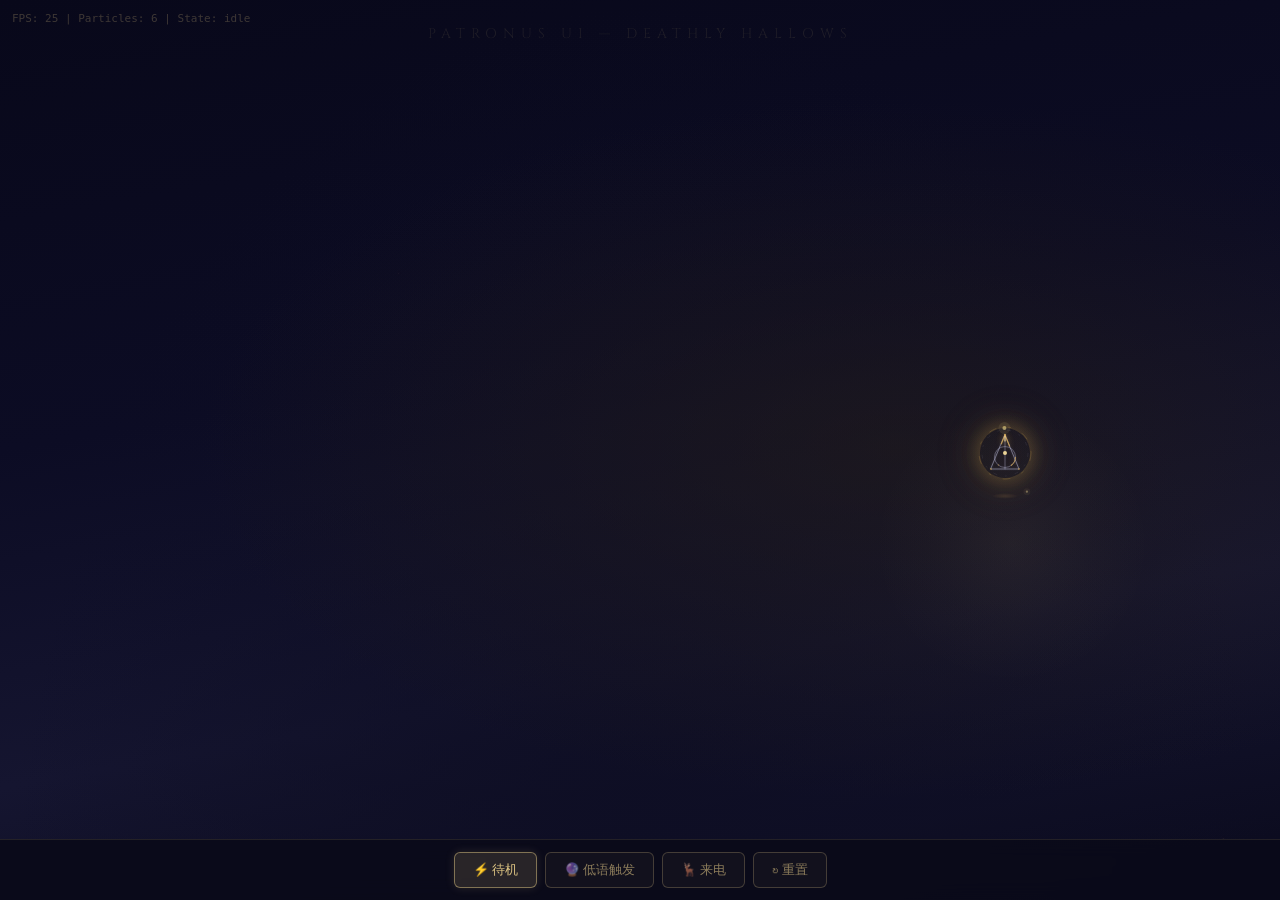
<file: frontend/prototypes/deathly_hallows.html>
<!DOCTYPE html>
<html lang="zh-CN">

<head>
    <meta charset="UTF-8">
    <meta name="viewport" content="width=device-width, initial-scale=1.0">
    <title>⚡ Patronus UI — Deathly Hallows Prototype</title>
    <link
        href="https://fonts.googleapis.com/css2?family=Cinzel:wght@400;700&family=Lora:ital,wght@0,400;1,400&display=swap"
        rel="stylesheet">

    <link rel="stylesheet" href="base.css">

    <style>
        /* ========================================
           配色覆盖 → 金银双色调
           ======================================== */
        :root {
            --proto-primary-rgb: 220, 195, 130;
            --proto-accent-rgb: 123, 47, 190;
            --proto-text-color: #D4B86A;

            --proto-bg-spot-rgb: 45, 35, 18;
            --proto-bg-base: #08081a;
            --proto-bg-mid: #0c0c24;
            --proto-bg-dark: #151530;
            --proto-bg-end: #0a0a1c;

            /* 圣器专属 */
            --dh-gold: #D4A853;
            --dh-gold-bright: #FFE4A0;
            --dh-gold-rgb: 212, 168, 83;
            --dh-silver: #C8C8E8;
            --dh-silver-rgb: 200, 200, 232;
        }

        /* ========================================
           圣器法阵容器
           ======================================== */
        .dh-container {
            width: 72px;
            height: 72px;
            perspective: 800px;
            filter: drop-shadow(0 0 18px rgba(var(--dh-gold-rgb), 0.2));
            transition: filter 0.3s ease;
        }

        .dh-container:hover {
            filter: drop-shadow(0 0 30px rgba(var(--dh-gold-rgb), 0.4));
        }

        /* 内层 — 3D漂浮 + 呼吸 */
        .dh-inner {
            position: relative;
            width: 100%;
            height: 100%;
            display: flex;
            align-items: center;
            justify-content: center;
            animation:
                dh-breathe 4.5s ease-in-out infinite,
                dh-float-3d 7s ease-in-out infinite;
            transform-style: preserve-3d;
        }

        @keyframes dh-breathe {

            0%,
            100% {
                transform: scale(0.96);
                filter: brightness(0.88);
            }

            50% {
                transform: scale(1.04);
                filter: brightness(1.12);
            }
        }

        @keyframes dh-float-3d {

            0%,
            100% {
                transform: scale(0.96) rotateY(-4deg) rotateX(2deg);
            }

            25% {
                transform: scale(1.0) rotateY(3deg) rotateX(-2deg);
            }

            50% {
                transform: scale(1.04) rotateY(5deg) rotateX(2deg);
            }

            75% {
                transform: scale(1.0) rotateY(-2deg) rotateX(-3deg);
            }
        }

        /* ========================================
           死亡圣器 SVG
           ======================================== */
        .dh-svg {
            width: 56px;
            height: 56px;
            overflow: visible;
        }

        /* --- 外圈：符文轨道环 --- */
        .dh-orbit-outer {
            fill: none;
            stroke: rgba(var(--dh-gold-rgb), 0.35);
            stroke-width: 0.6;
            stroke-dasharray: 8 12 3 12;
            animation: orbit-spin 25s linear infinite;
            transform-origin: 28px 28px;
        }

        .dh-orbit-mid {
            fill: none;
            stroke: rgba(var(--dh-silver-rgb), 0.2);
            stroke-width: 0.4;
            stroke-dasharray: 4 8 2 8;
            animation: orbit-spin-reverse 18s linear infinite;
            transform-origin: 28px 28px;
        }

        @keyframes orbit-spin {
            to {
                transform: rotate(360deg);
            }
        }

        @keyframes orbit-spin-reverse {
            to {
                transform: rotate(-360deg);
            }
        }

        /* --- 符文标记环（SVG 路径几何符号） --- */
        .dh-rune-ring {
            transform-origin: 28px 28px;
            animation: orbit-spin 30s linear infinite;
            opacity: 0;
            transition: opacity 0.8s ease;
        }

        .dh-rune-ring .rune-glyph {
            fill: none;
            stroke: rgba(var(--dh-gold-rgb), 0.6);
            stroke-width: 0.7;
            stroke-linecap: round;
            stroke-linejoin: round;
            filter: drop-shadow(0 0 2px rgba(var(--dh-gold-rgb), 0.4));
        }

        .dh-rune-ring .rune-dot {
            fill: rgba(var(--dh-gold-rgb), 0.5);
        }

        /* Hover 时展现符文环 */
        .dh-container:hover .dh-rune-ring {
            opacity: 1;
        }

        /* --- 三角形（隐形斗篷）— 银色底纹 --- */
        .dh-triangle {
            fill: none;
            stroke: var(--dh-silver);
            stroke-width: 1;
            stroke-linecap: round;
            stroke-linejoin: round;
            opacity: 0.5;
            filter: drop-shadow(0 0 1px rgba(var(--dh-silver-rgb), 0.3));
        }

        /* --- 三角形 — 金丝流动层 --- */
        .dh-triangle-flow {
            fill: none;
            stroke: var(--dh-gold);
            stroke-width: 1.2;
            stroke-linecap: round;
            stroke-linejoin: round;
            opacity: 0.8;
            stroke-dasharray: 12 80;
            stroke-dashoffset: 0;
            animation: gold-flow-tri 6s linear infinite;
            filter: drop-shadow(0 0 3px rgba(var(--dh-gold-rgb), 0.6));
        }

        @keyframes gold-flow-tri {
            to {
                stroke-dashoffset: -200;
            }
        }

        /* --- 圆（复活石）— 银色底纹 --- */
        .dh-circle {
            fill: none;
            stroke: var(--dh-silver);
            stroke-width: 0.8;
            opacity: 0.45;
            filter: drop-shadow(0 0 1px rgba(var(--dh-silver-rgb), 0.2));
        }

        /* --- 圆 — 金丝流动层 --- */
        .dh-circle-flow {
            fill: none;
            stroke: var(--dh-gold);
            stroke-width: 1;
            opacity: 0.75;
            stroke-dasharray: 10 56;
            stroke-dashoffset: 0;
            animation: gold-flow-circle 5s linear infinite;
            filter: drop-shadow(0 0 3px rgba(var(--dh-gold-rgb), 0.5));
        }

        @keyframes gold-flow-circle {
            to {
                stroke-dashoffset: -66;
            }
        }

        /* --- 竖线（老魔杖）— 银色底纹 --- */
        .dh-line {
            stroke: var(--dh-silver);
            stroke-width: 0.8;
            stroke-linecap: round;
            opacity: 0.45;
            filter: drop-shadow(0 0 1px rgba(var(--dh-silver-rgb), 0.2));
        }

        /* --- 竖线 — 金丝流动层 --- */
        .dh-line-flow {
            stroke: var(--dh-gold-bright);
            stroke-width: 1.2;
            stroke-linecap: round;
            opacity: 0.8;
            stroke-dasharray: 6 28;
            stroke-dashoffset: 0;
            animation: gold-flow-line 4s linear infinite;
            filter: drop-shadow(0 0 4px rgba(var(--dh-gold-rgb), 0.6));
        }

        @keyframes gold-flow-line {
            to {
                stroke-dashoffset: -34;
            }
        }

        /* --- 核心光点 --- */
        .dh-core {
            fill: var(--dh-gold-bright);
            opacity: 0.9;
            animation: core-glow 2.5s ease-in-out infinite;
        }

        @keyframes core-glow {

            0%,
            100% {
                opacity: 0.5;
                r: 1.5;
            }

            50% {
                opacity: 1;
                r: 2.5;
            }
        }

        /* --- 交叉点小光点 --- */
        .dh-node {
            fill: var(--dh-gold);
            opacity: 0.6;
        }

        /* ========================================
           辉光层
           ======================================== */
        .dh-glow {
            position: absolute;
            top: 50%;
            left: 50%;
            transform: translate(-50%, -50%);
            width: 50px;
            height: 50px;
            border-radius: 50%;
            pointer-events: none;
            box-shadow:
                0 0 15px 4px rgba(var(--dh-gold-rgb), 0.2),
                0 0 35px 8px rgba(var(--dh-gold-rgb), 0.1),
                0 0 55px 12px rgba(var(--dh-gold-rgb), 0.05);
            animation: dh-glow-pulse 4.5s ease-in-out infinite;
        }

        @keyframes dh-glow-pulse {

            0%,
            100% {
                box-shadow:
                    0 0 12px 3px rgba(var(--dh-gold-rgb), 0.15),
                    0 0 28px 6px rgba(var(--dh-gold-rgb), 0.08);
            }

            50% {
                box-shadow:
                    0 0 20px 6px rgba(var(--dh-gold-rgb), 0.35),
                    0 0 45px 12px rgba(var(--dh-gold-rgb), 0.18),
                    0 0 65px 18px rgba(var(--dh-gold-rgb), 0.08);
            }
        }

        .dh-container:hover .dh-glow {
            box-shadow:
                0 0 25px 8px rgba(var(--dh-gold-rgb), 0.4),
                0 0 50px 15px rgba(var(--dh-gold-rgb), 0.2),
                0 0 75px 20px rgba(var(--dh-gold-rgb), 0.1);
        }

        /* 投影光斑 */
        .dh-shadow {
            position: absolute;
            bottom: -10px;
            left: 50%;
            transform: translateX(-50%);
            width: 28px;
            height: 6px;
            border-radius: 50%;
            background: radial-gradient(ellipse, rgba(var(--dh-gold-rgb), 0.15), transparent 70%);
            pointer-events: none;
            animation: dh-shadow-breathe 4.5s ease-in-out infinite;
        }

        @keyframes dh-shadow-breathe {

            0%,
            100% {
                opacity: 0.5;
                width: 25px;
            }

            50% {
                opacity: 1;
                width: 32px;
            }
        }

        /* ========================================
           中景光圈（偶现）
           ======================================== */
        .dh-aura {
            position: absolute;
            top: 50%;
            left: 50%;
            transform: translate(-50%, -50%);
            width: 90px;
            height: 90px;
            border-radius: 50%;
            pointer-events: none;
            border: 1px solid transparent;
            background: radial-gradient(circle, transparent 40%,
                    rgba(var(--dh-gold-rgb), 0.04) 60%, transparent 75%);
            opacity: 0;
            animation: dh-aura-flash 10s ease-in-out infinite;
        }

        @keyframes dh-aura-flash {

            0%,
            78%,
            100% {
                opacity: 0;
                transform: translate(-50%, -50%) scale(0.8);
            }

            83%,
            93% {
                opacity: 1;
                transform: translate(-50%, -50%) scale(1.2);
            }
        }

        /* ========================================
           微事件
           ======================================== */

        /* 整体脉冲 */
        .dh-inner.surge .dh-svg {
            filter: drop-shadow(0 0 12px rgba(var(--dh-gold-rgb), 0.8)) drop-shadow(0 0 25px rgba(var(--dh-gold-rgb), 0.4));
            transition: filter 0.2s ease;
        }

        /* 图案闪变 — 三角形金光一闪 */
        .dh-inner.flash .dh-triangle-flow {
            stroke: var(--dh-gold-bright);
            stroke-width: 2;
            stroke-dasharray: 30 60;
            filter: drop-shadow(0 0 8px rgba(255, 228, 160, 0.9));
            transition: all 0.15s ease;
        }

        .dh-inner.flash .dh-circle-flow {
            stroke: var(--dh-gold-bright);
            opacity: 1;
            stroke-dasharray: 20 46;
            filter: drop-shadow(0 0 6px rgba(255, 228, 160, 0.7));
            transition: all 0.15s ease;
        }

        /* 旋转微震 */
        .dh-inner.micro-spin {
            animation: dh-breathe 4.5s ease-in-out infinite,
                dh-float-3d 7s ease-in-out infinite,
                dh-micro-rotate 0.6s ease-in-out;
        }

        @keyframes dh-micro-rotate {

            0%,
            100% {
                rotate: 0deg;
            }

            50% {
                rotate: 12deg;
            }
        }

        /* ========================================
           低语态
           ======================================== */
        .dh-container.whisper-sensing .dh-triangle {
            stroke: rgba(155, 93, 229, 0.4);
        }

        .dh-container.whisper-sensing .dh-triangle-flow {
            stroke: #9B5DE5;
            stroke-dasharray: 18 74;
            filter: drop-shadow(0 0 4px rgba(123, 47, 190, 0.6));
            animation: gold-flow-tri 3.5s linear infinite;
        }

        .dh-container.whisper-sensing .dh-circle {
            stroke: rgba(123, 47, 190, 0.35);
        }

        .dh-container.whisper-sensing .dh-circle-flow {
            stroke: #7B2FBE;
            stroke-dasharray: 14 52;
            filter: drop-shadow(0 0 3px rgba(74, 0, 224, 0.5));
            animation: gold-flow-circle 3s linear infinite;
        }

        .dh-container.whisper-sensing .dh-line {
            stroke: rgba(179, 136, 255, 0.35);
        }

        .dh-container.whisper-sensing .dh-line-flow {
            stroke: #B388FF;
            stroke-dasharray: 8 26;
            animation: gold-flow-line 2.5s linear infinite;
        }

        .dh-container.whisper-sensing .dh-glow {
            box-shadow:
                0 0 15px 4px rgba(var(--proto-accent-rgb), 0.3),
                0 0 35px 8px rgba(74, 0, 224, 0.15);
            animation: dh-glow-whisper 1.8s ease-in-out infinite;
        }

        @keyframes dh-glow-whisper {

            0%,
            100% {
                box-shadow: 0 0 12px 3px rgba(var(--proto-accent-rgb), 0.2),
                    0 0 25px 6px rgba(74, 0, 224, 0.1);
            }

            50% {
                box-shadow: 0 0 22px 6px rgba(var(--proto-accent-rgb), 0.45),
                    0 0 45px 12px rgba(74, 0, 224, 0.25);
            }
        }

        .dh-container.whisper-sensing .dh-orbit-outer {
            stroke: rgba(var(--proto-accent-rgb), 0.4);
            animation: orbit-spin 12s linear infinite;
        }

        .dh-container.whisper-sensing .dh-orbit-mid {
            stroke: rgba(74, 0, 224, 0.3);
            animation: orbit-spin-reverse 9s linear infinite;
        }

        /* 低语态展现符文环（紫色） */
        .dh-container.whisper-sensing .dh-rune-ring {
            opacity: 1;
            animation: orbit-spin 15s linear infinite;
        }

        .dh-container.whisper-sensing .dh-rune-ring .rune-glyph {
            stroke: rgba(155, 93, 229, 0.7);
            filter: drop-shadow(0 0 3px rgba(123, 47, 190, 0.5));
        }

        .dh-container.whisper-sensing .dh-rune-ring .rune-dot {
            fill: rgba(155, 93, 229, 0.6);
        }

        /* ========================================
           来电态
           ======================================== */
        .dh-container.incoming-call .dh-inner {
            animation: dh-breathe 1.2s ease-in-out infinite,
                dh-incoming-shake 0.12s linear infinite alternate;
        }

        @keyframes dh-incoming-shake {
            0% {
                translate: -1px -0.5px;
            }

            100% {
                translate: 1px 0.5px;
            }
        }

        .dh-container.incoming-call .dh-triangle {
            stroke: rgba(var(--dh-silver-rgb), 0.7);
            stroke-width: 1.2;
        }

        .dh-container.incoming-call .dh-triangle-flow {
            stroke: #fff;
            stroke-width: 1.8;
            stroke-dasharray: 25 65;
            filter: drop-shadow(0 0 8px rgba(255, 255, 255, 0.7)) drop-shadow(0 0 20px rgba(var(--dh-gold-rgb), 0.5));
            animation: gold-flow-tri 2s linear infinite;
        }

        .dh-container.incoming-call .dh-circle {
            stroke: rgba(var(--dh-gold-rgb), 0.6);
            stroke-width: 1.2;
            opacity: 1;
        }

        .dh-container.incoming-call .dh-circle-flow {
            stroke: var(--dh-gold-bright);
            stroke-width: 1.5;
            stroke-dasharray: 20 46;
            filter: drop-shadow(0 0 6px rgba(var(--dh-gold-rgb), 0.8));
            animation: gold-flow-circle 1.5s linear infinite;
        }

        .dh-container.incoming-call .dh-line {
            stroke: rgba(255, 255, 255, 0.5);
            stroke-width: 1.2;
            opacity: 1;
        }

        .dh-container.incoming-call .dh-line-flow {
            stroke: #fff;
            stroke-width: 1.5;
            opacity: 1;
            stroke-dasharray: 10 24;
            filter: drop-shadow(0 0 8px rgba(255, 255, 255, 0.8));
            animation: gold-flow-line 1.5s linear infinite;
        }

        .dh-container.incoming-call .dh-glow {
            animation: dh-glow-call 0.6s ease-in-out infinite alternate;
        }

        @keyframes dh-glow-call {
            0% {
                box-shadow: 0 0 15px 5px rgba(var(--dh-gold-rgb), 0.4),
                    0 0 35px 10px rgba(var(--dh-gold-rgb), 0.2);
            }

            100% {
                box-shadow: 0 0 30px 10px rgba(232, 232, 255, 0.7),
                    0 0 60px 20px rgba(232, 232, 255, 0.3),
                    0 0 90px 30px rgba(var(--dh-gold-rgb), 0.15);
            }
        }

        .dh-container.incoming-call .dh-orbit-outer {
            stroke: rgba(255, 228, 160, 0.5);
            animation: orbit-spin 8s linear infinite;
        }

        .dh-container.incoming-call .dh-orbit-mid {
            stroke: rgba(var(--dh-silver-rgb), 0.4);
            animation: orbit-spin-reverse 5s linear infinite;
        }

        /* 来电态展现符文环（明亮金白） */
        .dh-container.incoming-call .dh-rune-ring {
            opacity: 1;
            animation: orbit-spin 10s linear infinite;
        }

        .dh-container.incoming-call .dh-rune-ring .rune-glyph {
            stroke: rgba(255, 235, 180, 0.8);
            filter: drop-shadow(0 0 4px rgba(255, 228, 160, 0.7));
        }

        .dh-container.incoming-call .dh-rune-ring .rune-dot {
            fill: rgba(255, 235, 180, 0.7);
        }

        .dh-container.incoming-call .dh-core {
            fill: #fff;
            animation: core-glow 0.5s ease-in-out infinite;
        }
    </style>
</head>

<body>

    <div class="title-watermark">Patronus UI — Deathly Hallows</div>
    <canvas id="particleCanvas"></canvas>

    <!-- ====== 死亡圣器法阵 ====== -->
    <div class="proto-element dh-container" id="dhContainer">
        <div class="dh-inner" id="dhInner">
            <div class="dh-glow"></div>
            <div class="dh-aura"></div>

            <svg class="dh-svg" viewBox="0 0 56 56" fill="none" xmlns="http://www.w3.org/2000/svg">

                <!-- 外圈符文轨道 -->
                <circle class="dh-orbit-outer" cx="28" cy="28" r="26" />
                <circle class="dh-orbit-mid" cx="28" cy="28" r="23" />

                <!-- 符文标记环 — SVG几何符号（默认隐藏，交互时展现） -->
                <g class="dh-rune-ring">
                    <!-- 外圈轨道 -->
                    <circle cx="28" cy="28" r="27" fill="none" stroke="rgba(var(--dh-gold-rgb), 0.12)"
                        stroke-width="0.3" />

                    <!-- 8个位置的几何符文标记 -->
                    <!-- 上：竖线 + 角 -->
                    <path class="rune-glyph" d="M28,1 L28,5 M26,2.5 L28,1 L30,2.5" />
                    <!-- 右上：菱形 -->
                    <path class="rune-glyph" d="M46,8 L48,10 L46,12 L44,10 Z" />
                    <!-- 右：交叉 -->
                    <path class="rune-glyph" d="M53,27 L55,29 M55,27 L53,29" />
                    <circle class="rune-dot" cx="54" cy="28" r="0.6" />
                    <!-- 右下：三角 -->
                    <path class="rune-glyph" d="M46,46 L48,43 L50,46" />
                    <!-- 下：双竖线 -->
                    <path class="rune-glyph" d="M27,51 L27,55 M29,51 L29,55" />
                    <circle class="rune-dot" cx="28" cy="53" r="0.6" />
                    <!-- 左下：角钩 -->
                    <path class="rune-glyph" d="M10,46 L8,43 L10,43 M8,46 L8,43" />
                    <!-- 左：Z形 -->
                    <path class="rune-glyph" d="M1,27 L4,27 L1,29 L4,29" />
                    <circle class="rune-dot" cx="2.5" cy="28" r="0.6" />
                    <!-- 左上：倒V -->
                    <path class="rune-glyph" d="M8,12 L10,9 L12,12" />
                    <circle class="rune-dot" cx="10" cy="10" r="0.6" />
                </g>

                <!-- ===== 死亡圣器标志 ===== -->

                <!-- 三角形（隐形斗篷）— 银色底纹 -->
                <path class="dh-triangle" d="M28,10 L42,44 L14,44 Z" />
                <!-- 三角形 — 金丝流动层 -->
                <path class="dh-triangle-flow" d="M28,10 L42,44 L14,44 Z" />

                <!-- 圆（复活石）— 银色底纹 -->
                <circle class="dh-circle" cx="28" cy="32" r="10.5" />
                <!-- 圆 — 金丝流动层 -->
                <circle class="dh-circle-flow" cx="28" cy="32" r="10.5" />

                <!-- 竖线（老魔杖）— 银色底纹 -->
                <line class="dh-line" x1="28" y1="10" x2="28" y2="44" />
                <!-- 竖线 — 金丝流动层 -->
                <line class="dh-line-flow" x1="28" y1="10" x2="28" y2="44" />

                <!-- 核心光点 — 三条线交汇处 -->
                <circle class="dh-core" cx="28" cy="28" r="2" />

                <!-- 三角形顶点光点 -->
                <circle class="dh-node" cx="28" cy="10" r="1.2">
                    <animate attributeName="opacity" values="0.4;0.8;0.4" dur="3s" repeatCount="indefinite" />
                </circle>
                <circle class="dh-node" cx="42" cy="44" r="1">
                    <animate attributeName="opacity" values="0.3;0.7;0.3" dur="3.5s" repeatCount="indefinite" />
                </circle>
                <circle class="dh-node" cx="14" cy="44" r="1">
                    <animate attributeName="opacity" values="0.3;0.7;0.3" dur="4s" repeatCount="indefinite" />
                </circle>

                <!-- 圆与三角形交点的微光 -->
                <circle class="dh-node" cx="21.5" cy="40" r="0.8" opacity="0.4">
                    <animate attributeName="opacity" values="0.2;0.5;0.2" dur="2.5s" repeatCount="indefinite" />
                </circle>
                <circle class="dh-node" cx="34.5" cy="40" r="0.8" opacity="0.4">
                    <animate attributeName="opacity" values="0.2;0.5;0.2" dur="3.2s" repeatCount="indefinite" />
                </circle>

            </svg>

            <div class="dh-shadow"></div>
            <div class="whisper-ripple" id="ripple1"></div>
            <div class="whisper-ripple" id="ripple2"></div>
            <div class="whisper-ripple" id="ripple3"></div>
        </div>
    </div>

    <!-- 低语 UI -->
    <div class="whisper-ui" id="whisperUI">
        <div class="whisper-text">「死亡圣器感应到远方的低语……」</div>
        <div class="whisper-buttons">
            <button class="whisper-btn primary" onclick="enterListening()">Legilimens 👁️</button>
            <button class="whisper-btn dismiss" onclick="dismissWhisper()">Silencio 🤫</button>
        </div>
    </div>

    <div class="debug-info" id="debugInfo">FPS: --</div>

    <div class="debug-bar">
        <button class="debug-btn active" id="btnIdle" onclick="switchState('idle')">⚡ 待机</button>
        <button class="debug-btn" id="btnWhisper" onclick="switchState('whisper')">🔮 低语触发</button>
        <button class="debug-btn" id="btnCall" onclick="switchState('call')">🦌 来电</button>
        <button class="debug-btn" id="btnReset" onclick="switchState('reset')">↻ 重置</button>
    </div>

    <script src="base.js"></script>

    <script>
        const dhInner = document.getElementById('dhInner');
        const dhContainer = document.getElementById('dhContainer');

        const proto = new PrototypeBase({
            elementId: 'dhContainer',
            elementSize: 72,

            colors: {
                dustRGB: '200, 180, 120',
                dustGlowRGB: '212, 168, 83',
                trailHue: [38, 52],
                trailSat: 55,
                trailLight: 70,
                whisperHue: [265, 285],
                whisperSat: 60,
                whisperLight: 55,
                goldHue: [40, 50],
                goldSat: 70,
                goldLight: 68,
            },

            float: {
                baseX: 0.78,
                baseY: 0.50,
            },

            particles: {
                trailMaxParticles: 10,
                trailEmitChance: 0.08,
                trailLifespan: 3500,
                ambientParticles: 5,
            },

            // ★ 几何发射器 — 死亡圣器轮廓
            emitters: {
                svgViewBox: 56,
                // 三角形三条边（隐形斗篷轨道）
                edges: [
                    { from: [28, 10], to: [42, 44] },   // 左斜边
                    { from: [42, 44], to: [14, 44] },   // 底边
                    { from: [14, 44], to: [28, 10] },   // 右斜边
                ],
                // 复活石圆弧
                arcs: [
                    { cx: 28, cy: 32, r: 10.5 },
                ],
                // 关键交汇点（三顶点 + 两个圆/三角交点 + 核心光点）
                vertices: [
                    [28, 10],     // 三角形顶点
                    [42, 44],     // 右下角
                    [14, 44],     // 左下角
                    [21.5, 40],   // 圆与左边交点
                    [34.5, 40],   // 圆与右边交点
                    [28, 28],     // 核心中心
                ],
            },

            microEvents: [
                {
                    name: 'micro-spin', weight: 30,
                    fn(done, p) {
                        dhInner.classList.add('micro-spin');
                        p.burstParticles(2, 'gold');
                        for (let i = 0; i < 2; i++) p._emitOrbitParticle('gold');
                        setTimeout(() => { dhInner.classList.remove('micro-spin'); done(); }, 700);
                    }
                },
                {
                    name: 'surge', weight: 30,
                    fn(done, p) {
                        dhInner.classList.add('surge');
                        p.burstParticles(3, 'gold');
                        for (let i = 0; i < 2; i++) p._emitOrbitParticle('gold');
                        setTimeout(() => { dhInner.classList.remove('surge'); done(); }, 800);
                    }
                },
                {
                    name: 'flash', weight: 25,
                    fn(done, p) {
                        dhInner.classList.add('flash');
                        p.burstParticles(2, 'gold');
                        p._emitOrbitParticle('gold');
                        setTimeout(() => { dhInner.classList.remove('flash'); done(); }, 900);
                    }
                },
                {
                    name: 'aura-burst', weight: 15,
                    fn(done, p) {
                        p.burstParticles(4, 'gold');
                        for (let i = 0; i < 3; i++) p._emitOrbitParticle('gold');
                        setTimeout(done, 600);
                    }
                },
            ],

            onEnterState(state) {
                if (state === 'whisper') dhContainer.classList.add('whisper-sensing');
                if (state === 'call') dhContainer.classList.add('incoming-call');
            },
            onLeaveState(state) {
                dhContainer.classList.remove('whisper-sensing', 'incoming-call');
                dhInner.classList.remove('micro-spin', 'surge', 'flash');
            },
        });

        proto.start();
    </script>

</body>

</html>
</file>
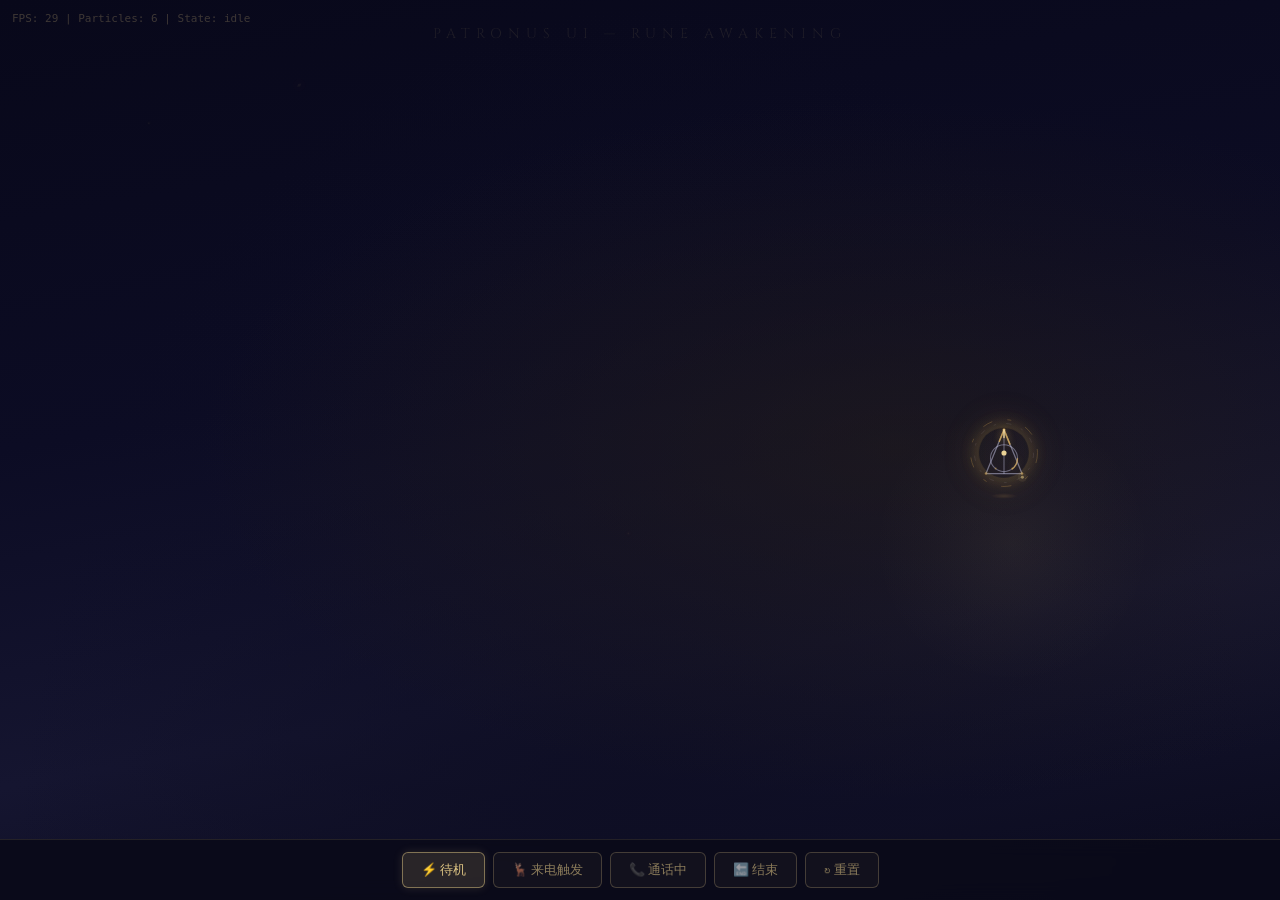
<file: frontend/prototypes/incoming_call.html>
<!DOCTYPE html>
<html lang="zh-CN">

<head>
    <meta charset="UTF-8">
    <meta name="viewport" content="width=device-width, initial-scale=1.0">
    <title>⚡ Patronus UI — Rune Awakening</title>
    <link
        href="https://fonts.googleapis.com/css2?family=Cinzel:wght@400;700&family=Lora:ital,wght@0,400;1,400&family=MedievalSharp&family=Noto+Sans+Runic&display=swap"
        rel="stylesheet">
    <link rel="stylesheet" href="base.css">
    <link rel="stylesheet" href="incoming_call.css">
</head>

<body>
    <div class="title-watermark">Patronus UI — Rune Awakening</div>

    <!-- 背景粒子（base.js） -->
    <canvas id="particleCanvas"></canvas>

    <!-- 暗幕 -->
    <div class="dark-overlay" id="darkOverlay"></div>

    <!-- ====== 死亡圣器符文 ====== -->
    <div class="proto-element dh-container" id="dhContainer">
        <div class="dh-inner" id="dhInner">
            <div class="dh-glow"></div>

            <svg class="dh-svg" viewBox="0 0 56 56" fill="none" xmlns="http://www.w3.org/2000/svg">

                <!-- 轨道环 -->
                <circle class="dh-orbit-outer" cx="28" cy="28" r="26" />
                <circle class="dh-orbit-mid" cx="28" cy="28" r="23" />

                <!-- 符文标记环 —— 古卢恩符文沿圆弧排列 -->
                <defs>
                    <!-- 外环路径 r=27 -->
                    <path id="runePathOuter" d="M 55,28 A 27,27 0 1,1 1,28 A 27,27 0 1,1 55,28" fill="none" />
                    <!-- 内环路径 r=24 -->
                    <path id="runePathInner" d="M 52,28 A 24,24 0 1,0 4,28 A 24,24 0 1,0 52,28" fill="none" />
                    <!-- 涡流底池渐变 -->
                    <radialGradient id="poolShimmer" cx="50%" cy="50%" r="50%">
                        <stop offset="0%" stop-color="#C8C8E8" stop-opacity="0.1" />
                        <stop offset="60%" stop-color="#C8C8E8" stop-opacity="0.04" />
                        <stop offset="100%" stop-color="#C8C8E8" stop-opacity="0" />
                    </radialGradient>
                </defs>
                <g class="dh-rune-ring">
                    <!-- 外环：Elder Futhark 符文 -->
                    <text class="rune-text rune-text-outer">
                        <textPath href="#runePathOuter" startOffset="0%">ᚠ ᚢ ᚦ ᚨ ᚱ ᚲ ᚷ ᚹ ᚺ ᚾ ᛁ ᛃ ᛈ ᛇ ᛉ ᛊ ᛏ ᛒ ᛗ ᛚ ᛜ ᛞ ᛟ ᚠ
                        </textPath>
                    </text>
                    <!-- 内环：反向排列，不同符文序列 -->
                    <text class="rune-text rune-text-inner">
                        <textPath href="#runePathInner" startOffset="8%">ᛟ ᛞ ᛜ ᛚ ᛗ ᛒ ᛏ ᛊ ᛉ ᛇ ᛈ ᛃ ᛁ ᚾ ᚺ ᚹ ᚷ ᚲ ᚱ ᚨ ᚦ ᚢ
                        </textPath>
                    </text>
                </g>

                <!-- ===== 三圣器：各自包裹 <g> 以便独立 transform ===== -->

                <!-- 三角形（隐形斗篷）→ 分离后变结界外框 -->
                <g class="g-triangle">
                    <path class="dh-triangle" d="M28,10 L42,44 L14,44 Z" />
                    <path class="dh-triangle-flow" d="M28,10 L42,44 L14,44 Z" />
                    <!-- 三角形顶点光点 -->
                    <circle class="dh-node" cx="28" cy="10" r="1.2">
                        <animate attributeName="opacity" values="0.4;0.8;0.4" dur="3s" repeatCount="indefinite" />
                    </circle>
                    <circle class="dh-node" cx="42" cy="44" r="1">
                        <animate attributeName="opacity" values="0.3;0.7;0.3" dur="3.5s" repeatCount="indefinite" />
                    </circle>
                    <circle class="dh-node" cx="14" cy="44" r="1">
                        <animate attributeName="opacity" values="0.3;0.7;0.3" dur="4s" repeatCount="indefinite" />
                    </circle>
                </g>

                <!-- 圆（复活石）→ 分离后变记忆涡流 -->
                <g class="g-circle">
                    <circle class="dh-circle" cx="28" cy="32" r="10.5" />
                    <circle class="dh-circle-flow" cx="28" cy="32" r="10.5" />
                    <!-- ★ 记忆涡流（冥想盆 — 分离后可见） -->
                    <g class="pensieve-vortex">
                        <!-- 涡流底池 -->
                        <circle class="vortex-pool" cx="28" cy="32" r="9" fill="url(#poolShimmer)" />
                        <!-- 涡流臂组（整组旋转） -->
                        <g class="vortex-arms">
                            <!-- 内层螺旋 r≈3, 270°弧 -->
                            <path class="vortex-thread vt-i1" d="M28,29 A3,3 0 1,1 25,32" />
                            <path class="vortex-thread vt-i2" d="M28,35 A3,3 0 1,1 31,32" />
                            <!-- 中层螺旋 r≈5.5, 270°弧 -->
                            <path class="vortex-thread vt-m1" d="M28,26.5 A5.5,5.5 0 1,1 22.5,32" />
                            <path class="vortex-thread vt-m2" d="M28,37.5 A5.5,5.5 0 1,1 33.5,32" />
                            <!-- 外层螺旋 r≈8, 180°弧（半圆瓦解） -->
                            <path class="vortex-thread vt-o1" d="M28,24 A8,8 0 0,1 28,40" />
                            <path class="vortex-thread vt-o2" d="M28,40 A8,8 0 0,1 28,24" />
                        </g>
                        <!-- 涡旋涟漪（旋转+扩散） -->
                        <circle class="vortex-ripple vr-1" cx="28" cy="32" r="3" />
                        <circle class="vortex-ripple vr-2" cx="28" cy="32" r="3" />
                        <circle class="vortex-ripple vr-3" cx="28" cy="32" r="3" />
                        <!-- 记忆光点（轨道运动） -->
                        <circle class="memory-glint mg-1" cx="31" cy="32" r="0.5">
                            <animateTransform attributeName="transform" type="rotate" values="0 28 32;360 28 32"
                                dur="4s" repeatCount="indefinite" />
                        </circle>
                        <circle class="memory-glint mg-2" cx="34" cy="32" r="0.4">
                            <animateTransform attributeName="transform" type="rotate" values="120 28 32;480 28 32"
                                dur="6s" repeatCount="indefinite" />
                        </circle>
                        <circle class="memory-glint mg-3" cx="36" cy="32" r="0.3">
                            <animateTransform attributeName="transform" type="rotate" values="240 28 32;600 28 32"
                                dur="9s" repeatCount="indefinite" />
                        </circle>
                    </g>
                    <!-- 圆与三角交点光点 -->
                    <circle class="dh-node" cx="21.5" cy="40" r="0.8" opacity="0.4">
                        <animate attributeName="opacity" values="0.2;0.5;0.2" dur="2.5s" repeatCount="indefinite" />
                    </circle>
                    <circle class="dh-node" cx="34.5" cy="40" r="0.8" opacity="0.4">
                        <animate attributeName="opacity" values="0.2;0.5;0.2" dur="3.2s" repeatCount="indefinite" />
                    </circle>
                </g>

                <!-- 竖线（老魔杖）→ 分离后变能量柱 -->
                <g class="g-line">
                    <line class="dh-line" x1="28" y1="10" x2="28" y2="44" />
                    <line class="dh-line-flow" x1="28" y1="10" x2="28" y2="44" />
                </g>

                <!-- 核心光点 -->
                <circle class="dh-core" cx="28" cy="28" r="2" />
            </svg>

            <div class="dh-shadow"></div>
        </div>
    </div>

    <!-- ====== 来电信息 ====== -->
    <div class="call-info" id="callInfo">
        <div class="caller-name" id="callerNameText"></div>
        <div class="caller-subtitle" id="callerSub"></div>
        <div class="call-buttons" id="callButtons">
            <button class="call-btn accept" onclick="acceptCall()">Accio</button>
            <button class="call-btn decline" onclick="declineCall()">Silencio</button>
        </div>
    </div>

    <!-- ====== 字幕 ====== -->
    <div class="subtitle-area" id="subtitleArea">
        <div class="subtitle-text" id="subtitleText"></div>
    </div>

    <!-- ====== Debug ====== -->
    <div class="debug-info" id="debugInfo">Phase: idle</div>

    <div class="debug-bar">
        <button class="debug-btn active" id="btnIdle" onclick="resetAll()">⚡ 待机</button>
        <button class="debug-btn" id="btnCall" onclick="triggerIncomingCall()">🦌 来电触发</button>
        <button class="debug-btn" id="btnActive" onclick="jumpToActive()">📞 通话中</button>
        <button class="debug-btn" id="btnEnd" onclick="endCall()">🔚 结束</button>
        <button class="debug-btn" id="btnReset" onclick="resetAll()">↻ 重置</button>
    </div>

    <script src="base.js"></script>
    <script src="incoming_call.js"></script>

    <script>
        // base.js 粒子系统（待机态符文漂浮+星尘）
        const dhInner = document.getElementById('dhInner');
        const dhContainer = document.getElementById('dhContainer');

        const proto = new PrototypeBase({
            elementId: 'dhContainer',
            elementSize: 72,
            colors: {
                dustRGB: '200, 180, 120',
                dustGlowRGB: '212, 168, 83',
                trailHue: [38, 52], trailSat: 55, trailLight: 70,
                goldHue: [40, 50], goldSat: 70, goldLight: 68,
            },
            float: { baseX: 0.78, baseY: 0.50 },
            particles: {
                trailMaxParticles: 10, trailEmitChance: 0.08,
                trailLifespan: 3500, ambientParticles: 5,
            },
            emitters: {
                svgViewBox: 56,
                edges: [
                    { from: [28, 10], to: [42, 44] },
                    { from: [42, 44], to: [14, 44] },
                    { from: [14, 44], to: [28, 10] },
                ],
                arcs: [{ cx: 28, cy: 32, r: 10.5 }],
                vertices: [
                    [28, 10], [42, 44], [14, 44],
                    [21.5, 40], [34.5, 40], [28, 28],
                ],
            },
            microEvents: [
                {
                    name: 'surge', weight: 100,
                    fn(done, p) {
                        p.burstParticles(3, 'gold');
                        for (let i = 0; i < 2; i++) p._emitOrbitParticle('gold');
                        setTimeout(done, 800);
                    }
                },
            ],
            onEnterState() { },
            onLeaveState() { },
        });
        proto.start();
    </script>
</body>

</html>
</file>
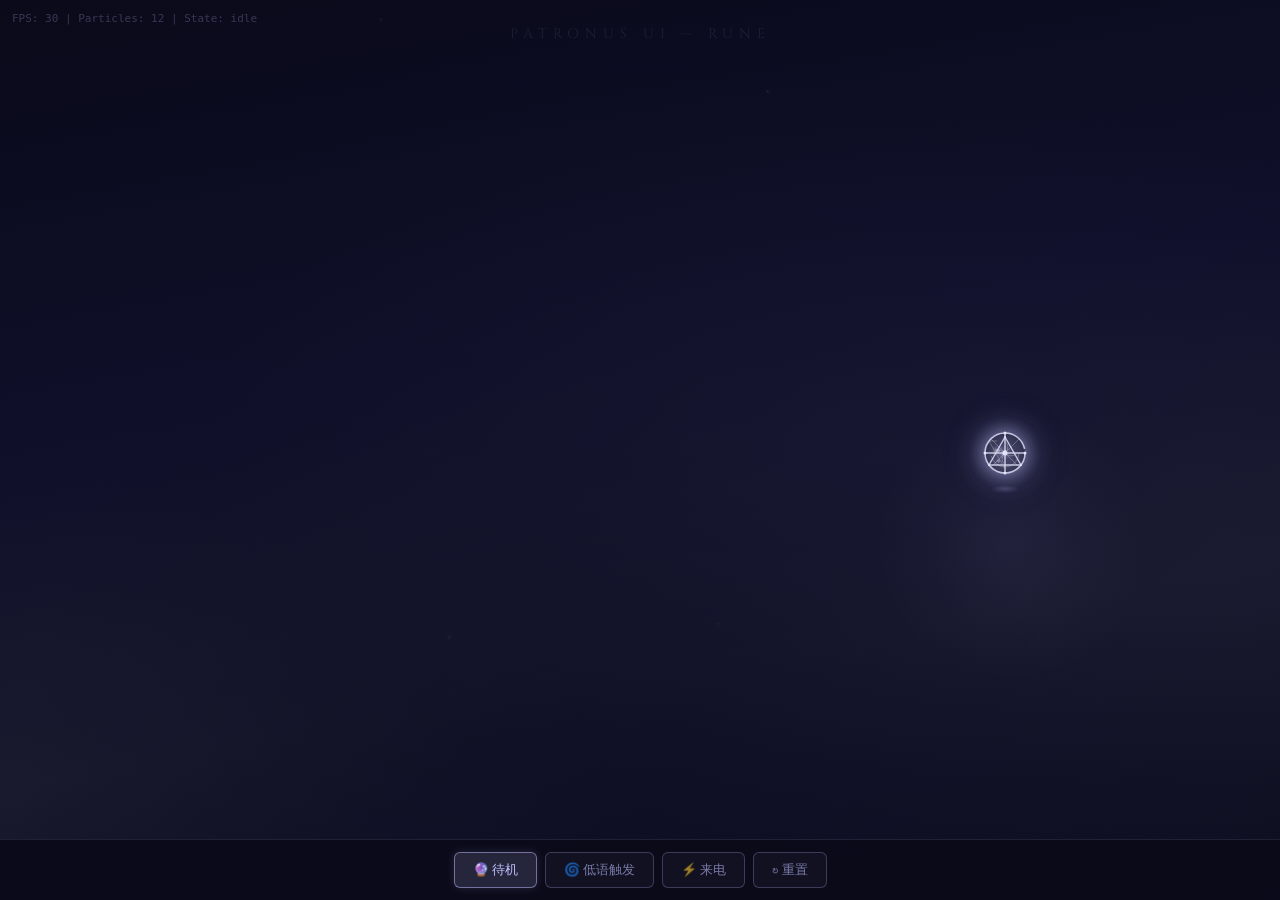
<file: frontend/prototypes/rune.html>
<!DOCTYPE html>
<html lang="zh-CN">

<head>
    <meta charset="UTF-8">
    <meta name="viewport" content="width=device-width, initial-scale=1.0">
    <title>🔮 Patronus UI — Magic Rune Prototype</title>
    <link
        href="https://fonts.googleapis.com/css2?family=Cinzel:wght@400;700&family=Lora:ital,wght@0,400;1,400&display=swap"
        rel="stylesheet">

    <!-- 共享基础样式 -->
    <link rel="stylesheet" href="base.css">

    <style>
        /* ========================================
           符文特有样式（仅差异部分）
           ======================================== */

        /* 符文容器 */
        .rune-container {
            width: 56px;
            height: 56px;
            perspective: 800px;
            filter: drop-shadow(0 0 15px rgba(var(--proto-primary-rgb), 0.2));
        }

        .rune-container:hover {
            filter: drop-shadow(0 0 25px rgba(var(--proto-primary-rgb), 0.4));
        }

        /* 符文内层 — 3D 漂浮 + 呼吸 */
        .rune-inner {
            position: relative;
            width: 100%;
            height: 100%;
            display: flex;
            align-items: center;
            justify-content: center;
            animation:
                rune-breathe 4s ease-in-out infinite,
                rune-float-3d 6s ease-in-out infinite;
            transform-style: preserve-3d;
        }

        @keyframes rune-breathe {

            0%,
            100% {
                transform: scale(0.97);
                filter: brightness(0.85);
            }

            50% {
                transform: scale(1.03);
                filter: brightness(1.15);
            }
        }

        @keyframes rune-float-3d {

            0%,
            100% {
                transform: scale(0.97) rotateY(-5deg) rotateX(2deg) translateZ(0);
            }

            25% {
                transform: scale(1.0) rotateY(3deg) rotateX(-3deg) translateZ(4px);
            }

            50% {
                transform: scale(1.03) rotateY(5deg) rotateX(1deg) translateZ(8px);
            }

            75% {
                transform: scale(1.0) rotateY(-3deg) rotateX(-2deg) translateZ(4px);
            }
        }

        /* SVG 符文线条 */
        .rune-svg {
            width: 48px;
            height: 48px;
            filter: drop-shadow(0 0 8px rgba(var(--proto-primary-rgb), 0.6)) drop-shadow(0 0 20px rgba(var(--proto-primary-rgb), 0.3));
        }

        .rune-container:hover .rune-svg {
            filter: drop-shadow(0 0 12px rgba(var(--proto-primary-rgb), 0.8)) drop-shadow(0 0 25px rgba(var(--proto-primary-rgb), 0.4));
        }

        .rune-svg .rune-line {
            fill: none;
            stroke: #E8E8FF;
            stroke-width: 1.5;
            stroke-linecap: round;
            stroke-linejoin: round;
            opacity: 0.8;
            stroke-dasharray: 120 60;
            stroke-dashoffset: 0;
            animation: rune-energy-flow 4s linear infinite;
        }

        .rune-svg .rune-line-inner {
            fill: none;
            stroke: #C0C0C0;
            stroke-width: 0.8;
            stroke-linecap: round;
            opacity: 0.5;
            stroke-dasharray: 40 80;
            stroke-dashoffset: 0;
            animation: rune-energy-flow-reverse 3s linear infinite;
        }

        .rune-svg .rune-core {
            fill: #E8E8FF;
            opacity: 0.9;
            animation: rune-core-pulse 2s ease-in-out infinite;
        }

        @keyframes rune-energy-flow {
            to {
                stroke-dashoffset: -180;
            }
        }

        @keyframes rune-energy-flow-reverse {
            to {
                stroke-dashoffset: 120;
            }
        }

        @keyframes rune-core-pulse {

            0%,
            100% {
                opacity: 0.6;
                r: 2;
            }

            50% {
                opacity: 1;
                r: 3;
            }
        }

        /* 银色辉光 */
        .rune-glow {
            position: absolute;
            top: 50%;
            left: 50%;
            transform: translate(-50%, -50%);
            width: 40px;
            height: 40px;
            border-radius: 50%;
            background: transparent;
            pointer-events: none;
            box-shadow:
                0 0 15px 3px rgba(var(--proto-primary-rgb), 0.3),
                0 0 30px 6px rgba(var(--proto-primary-rgb), 0.15),
                0 0 50px 10px rgba(var(--proto-primary-rgb), 0.08);
            animation: glow-pulse 4s ease-in-out infinite;
        }

        @keyframes glow-pulse {

            0%,
            100% {
                box-shadow: 0 0 12px 2px rgba(var(--proto-primary-rgb), 0.25),
                    0 0 25px 5px rgba(var(--proto-primary-rgb), 0.12),
                    0 0 40px 8px rgba(var(--proto-primary-rgb), 0.06);
            }

            50% {
                box-shadow: 0 0 20px 5px rgba(var(--proto-primary-rgb), 0.45),
                    0 0 40px 10px rgba(var(--proto-primary-rgb), 0.25),
                    0 0 60px 15px rgba(var(--proto-primary-rgb), 0.12);
            }
        }

        .rune-container:hover .rune-glow {
            box-shadow: 0 0 25px 6px rgba(var(--proto-primary-rgb), 0.5),
                0 0 50px 12px rgba(var(--proto-primary-rgb), 0.25),
                0 0 70px 18px rgba(var(--proto-primary-rgb), 0.12);
        }

        /* 中景光圈 */
        .rune-aura {
            position: absolute;
            top: 50%;
            left: 50%;
            transform: translate(-50%, -50%);
            width: 80px;
            height: 80px;
            border-radius: 50%;
            border: 1px solid transparent;
            pointer-events: none;
            background: radial-gradient(circle, transparent 40%,
                    rgba(var(--proto-primary-rgb), 0.06) 60%, transparent 75%);
            opacity: 0;
            animation: aura-flash 8s ease-in-out infinite;
        }

        @keyframes aura-flash {

            0%,
            80%,
            100% {
                opacity: 0;
                transform: translate(-50%, -50%) scale(0.8);
            }

            85%,
            95% {
                opacity: 1;
                transform: translate(-50%, -50%) scale(1.2);
            }
        }

        /* 投影光斑 */
        .rune-shadow {
            position: absolute;
            bottom: -12px;
            left: 50%;
            transform: translateX(-50%);
            width: 30px;
            height: 8px;
            border-radius: 50%;
            background: radial-gradient(ellipse, rgba(var(--proto-primary-rgb), 0.2), transparent 70%);
            pointer-events: none;
            animation: shadow-breathe 4s ease-in-out infinite;
        }

        @keyframes shadow-breathe {

            0%,
            100% {
                opacity: 0.6;
                width: 28px;
            }

            50% {
                opacity: 1;
                width: 34px;
            }
        }

        /* --- 微事件 --- */
        .rune-inner.micro-spin {
            animation: rune-breathe 4s ease-in-out infinite,
                rune-float-3d 6s ease-in-out infinite,
                micro-spin-once 0.6s ease-in-out;
        }

        @keyframes micro-spin-once {

            0%,
            100% {
                rotate: 0deg;
            }

            50% {
                rotate: 15deg;
            }
        }

        .rune-inner.pattern-flash .rune-svg {
            animation: pattern-flash-anim 0.8s ease-in-out;
        }

        @keyframes pattern-flash-anim {

            0%,
            100% {
                filter: drop-shadow(0 0 8px rgba(var(--proto-primary-rgb), 0.6)) drop-shadow(0 0 20px rgba(var(--proto-primary-rgb), 0.3));
            }

            30%,
            60% {
                filter: drop-shadow(0 0 15px rgba(255, 215, 0, 0.8)) drop-shadow(0 0 30px rgba(255, 215, 0, 0.4)) brightness(1.5);
            }
        }

        /* --- 来电激活态 --- */
        .rune-container.incoming-call .rune-inner {
            animation: rune-breathe 1s ease-in-out infinite,
                rune-incoming-pulse 0.5s ease-in-out infinite alternate;
        }

        @keyframes rune-incoming-pulse {
            from {
                filter: brightness(1.0);
                transform: scale(1.0);
            }

            to {
                filter: brightness(1.8);
                transform: scale(1.15);
            }
        }

        .rune-container.incoming-call .rune-glow {
            animation: glow-incoming 0.5s ease-in-out infinite alternate;
        }

        @keyframes glow-incoming {
            from {
                box-shadow: 0 0 15px 5px rgba(var(--proto-primary-rgb), 0.5),
                    0 0 30px 10px rgba(var(--proto-primary-rgb), 0.3);
            }

            to {
                box-shadow: 0 0 30px 10px rgba(232, 232, 255, 0.8),
                    0 0 60px 20px rgba(232, 232, 255, 0.4),
                    0 0 90px 30px rgba(232, 232, 255, 0.2);
            }
        }

        /* --- 低语感应态 --- */
        .rune-container.whisper-sensing .rune-svg .rune-line {
            stroke: #7B2FBE;
            animation: rune-energy-flow 2s linear infinite;
        }

        .rune-container.whisper-sensing .rune-svg .rune-line-inner {
            stroke: #4A00E0;
            opacity: 0.7;
            animation: rune-energy-flow-reverse 1.5s linear infinite;
        }

        .rune-container.whisper-sensing .rune-glow {
            box-shadow: 0 0 15px 3px rgba(var(--proto-accent-rgb), 0.4),
                0 0 30px 6px rgba(74, 0, 224, 0.2);
            animation: glow-whisper 1.5s ease-in-out infinite;
        }

        @keyframes glow-whisper {

            0%,
            100% {
                box-shadow: 0 0 12px 3px rgba(var(--proto-accent-rgb), 0.3),
                    0 0 25px 5px rgba(74, 0, 224, 0.15);
            }

            50% {
                box-shadow: 0 0 20px 6px rgba(var(--proto-accent-rgb), 0.5),
                    0 0 40px 10px rgba(74, 0, 224, 0.3);
            }
        }
    </style>
</head>

<body>

    <div class="title-watermark">Patronus UI — Rune</div>
    <canvas id="particleCanvas"></canvas>

    <!-- ====== 符文主体（唯一需要自定义的 HTML） ====== -->
    <div class="proto-element rune-container" id="runeContainer">
        <div class="rune-inner" id="runeInner">
            <div class="rune-glow"></div>
            <div class="rune-aura"></div>

            <svg class="rune-svg" viewBox="0 0 48 48" fill="none" xmlns="http://www.w3.org/2000/svg">
                <circle class="rune-line" cx="24" cy="24" r="20" />
                <circle class="rune-line-inner" cx="24" cy="24" r="14" />
                <path class="rune-line" d="M24 4 L24 44" />
                <path class="rune-line" d="M4 24 L44 24" />
                <path class="rune-line-inner" d="M10 10 L38 38" />
                <path class="rune-line-inner" d="M38 10 L10 38" />
                <path class="rune-line" d="M24 8 L40 36 L8 36 Z" />
                <path class="rune-line-inner" d="M24 40 L8 12 L40 12 Z" />
                <path class="rune-line-inner" d="M12 24 Q18 18 24 24 Q30 30 36 24" />
                <path class="rune-line-inner" d="M24 12 Q30 18 24 24 Q18 30 24 36" />
                <circle class="rune-core" cx="24" cy="24" r="2.5" />
                <circle class="rune-core" cx="24" cy="4" r="1.5" />
                <circle class="rune-core" cx="24" cy="44" r="1.5" />
                <circle class="rune-core" cx="4" cy="24" r="1.5" />
                <circle class="rune-core" cx="44" cy="24" r="1.5" />
                <circle class="rune-core" cx="24" cy="8" r="1" />
                <circle class="rune-core" cx="40" cy="36" r="1" />
                <circle class="rune-core" cx="8" cy="36" r="1" />
            </svg>

            <div class="rune-shadow"></div>
            <div class="whisper-ripple" id="ripple1"></div>
            <div class="whisper-ripple" id="ripple2"></div>
            <div class="whisper-ripple" id="ripple3"></div>
        </div>
    </div>

    <!-- 低语 UI（结构通用，文案自定义） -->
    <div class="whisper-ui" id="whisperUI">
        <div class="whisper-text">「符文感应到一股低语魔力……」</div>
        <div class="whisper-buttons">
            <button class="whisper-btn primary" onclick="enterListening()">聆听 👂</button>
            <button class="whisper-btn dismiss" onclick="dismissWhisper()">忽略 💤</button>
        </div>
    </div>

    <div class="debug-info" id="debugInfo">FPS: --</div>

    <!-- 调试栏 -->
    <div class="debug-bar">
        <button class="debug-btn active" id="btnIdle" onclick="switchState('idle')">🔮 待机</button>
        <button class="debug-btn" id="btnWhisper" onclick="switchState('whisper')">🌀 低语触发</button>
        <button class="debug-btn" id="btnCall" onclick="switchState('call')">⚡ 来电</button>
        <button class="debug-btn" id="btnReset" onclick="switchState('reset')">↻ 重置</button>
    </div>

    <!-- 共享引擎 -->
    <script src="base.js"></script>

    <script>
        // ============================================
        // 符文原型配置（仅差异点！）
        // ============================================
        const runeInner = document.getElementById('runeInner');
        const runeContainer = document.getElementById('runeContainer');

        const proto = new PrototypeBase({
            elementId: 'runeContainer',
            elementSize: 56,

            // 微事件（符文特有）
            microEvents: [
                {
                    name: 'micro-spin', weight: 40,
                    fn(done, p) {
                        runeInner.classList.add('micro-spin');
                        p.burstParticles(5);
                        setTimeout(() => { runeInner.classList.remove('micro-spin'); done(); }, 700);
                    }
                },
                {
                    name: 'pattern-flash', weight: 35,
                    fn(done, p) {
                        runeInner.classList.add('pattern-flash');
                        p.burstParticles(4, 'gold');
                        setTimeout(() => { runeInner.classList.remove('pattern-flash'); done(); }, 900);
                    }
                },
                {
                    name: 'aura-burst', weight: 25,
                    fn(done, p) {
                        p.burstParticles(8);
                        setTimeout(done, 600);
                    }
                },
            ],

            // 状态回调（符文特有 class 切换）
            onEnterState(state) {
                if (state === 'whisper') runeContainer.classList.add('whisper-sensing');
                if (state === 'call') runeContainer.classList.add('incoming-call');
            },
            onLeaveState(state) {
                runeContainer.classList.remove('whisper-sensing', 'incoming-call');
                runeInner.classList.remove('micro-spin', 'pattern-flash');
            },
        });

        proto.start();
    </script>

</body>

</html>
</file>
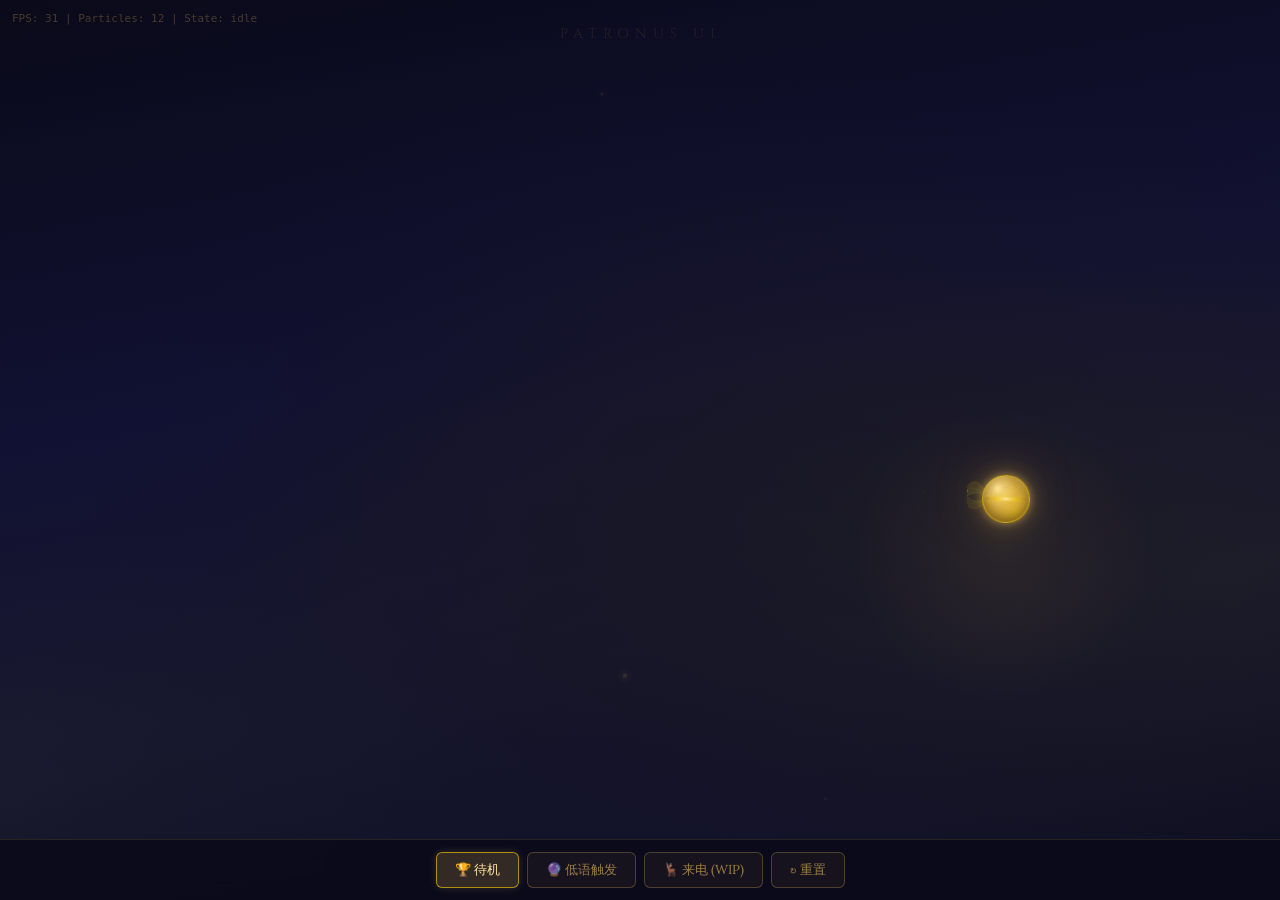
<file: frontend/prototypes/snitch.html>
<!DOCTYPE html>
<html lang="zh-CN">

<head>
    <meta charset="UTF-8">
    <meta name="viewport" content="width=device-width, initial-scale=1.0">
    <title>✨ Patronus UI — Golden Snitch Prototype</title>
    <link
        href="https://fonts.googleapis.com/css2?family=Cinzel:wght@400;700&family=Lora:ital,wght@0,400;1,400&display=swap"
        rel="stylesheet">
    <style>
        /* ========================================
   0. Reset & Base
   ======================================== */
        *,
        *::before,
        *::after {
            margin: 0;
            padding: 0;
            box-sizing: border-box;
        }

        html,
        body {
            width: 100%;
            height: 100%;
            overflow: hidden;
            font-family: 'Lora', serif;
            color: #d4a853;
        }

        /* ========================================
   1. Background — Deep midnight atmosphere
   ======================================== */
        body {
            background: radial-gradient(ellipse at 75% 55%, rgba(40, 35, 20, 0.35) 0%, transparent 55%),
                radial-gradient(ellipse at 50% 100%, #12122a 0%, transparent 70%),
                linear-gradient(170deg, #0a0a1a 0%, #111133 40%, #1a1a2e 70%, #0d0d20 100%);
            position: relative;
        }

        /* Ambient golden glow from snitch area */
        body::before {
            content: '';
            position: absolute;
            right: 10%;
            top: 45%;
            width: 300px;
            height: 300px;
            background: radial-gradient(circle, rgba(212, 168, 83, 0.08) 0%, rgba(212, 168, 83, 0.03) 40%, transparent 70%);
            border-radius: 50%;
            pointer-events: none;
            animation: ambientPulse 6s ease-in-out infinite;
        }

        @keyframes ambientPulse {

            0%,
            100% {
                opacity: 0.6;
                transform: scale(1);
            }

            50% {
                opacity: 1;
                transform: scale(1.1);
            }
        }

        /* ========================================
   2. Canvas — Particle layer
   ======================================== */
        #particleCanvas {
            position: absolute;
            top: 0;
            left: 0;
            width: 100%;
            height: 100%;
            pointer-events: none;
            z-index: 1;
        }

        /* ========================================
   3. Golden Snitch Assembly
   ======================================== */
        .snitch-container {
            position: absolute;
            z-index: 10;
            /* Position set by JS */
            will-change: transform;
            cursor: pointer;
            filter: drop-shadow(0 0 20px rgba(212, 168, 83, 0.3));
            transition: filter 0.3s ease;
        }

        .snitch-assembly {
            position: relative;
            width: 48px;
            height: 48px;
            display: flex;
            align-items: center;
            justify-content: center;
        }

        /* --- Snitch Body (Golden metallic sphere) --- */
        .snitch-body {
            width: 48px;
            height: 48px;
            border-radius: 50%;
            position: relative;
            z-index: 2;

            /* Multi-layer gradient for metallic look */
            background:
                /* Specular highlight - top left */
                radial-gradient(circle at 32% 28%, rgba(255, 235, 180, 0.95) 0%, rgba(255, 235, 180, 0.4) 15%, transparent 40%),
                /* Secondary highlight - bottom right rim */
                radial-gradient(circle at 70% 75%, rgba(255, 215, 0, 0.2) 0%, transparent 30%),
                /* Core golden body */
                radial-gradient(circle at 48% 45%, #e8c252 0%, #d4a853 30%, #b08930 60%, #8b6914 90%);

            /* Metallic edge light */
            border: 1px solid rgba(255, 215, 0, 0.4);

            /* Glow layers */
            box-shadow:
                0 0 8px rgba(212, 168, 83, 0.5),
                0 0 20px rgba(212, 168, 83, 0.25),
                0 0 40px rgba(212, 168, 83, 0.1),
                inset 0 -4px 8px rgba(80, 50, 10, 0.4),
                inset 0 2px 4px rgba(255, 235, 180, 0.2);
        }

        /* Etched engravings overlay */
        .snitch-body::before {
            content: '';
            position: absolute;
            inset: 3px;
            border-radius: 50%;
            /* Simulated clockwork/mechanical engravings */
            background:
                repeating-conic-gradient(from 0deg at 50% 50%,
                    transparent 0deg, transparent 14deg,
                    rgba(255, 215, 0, 0.08) 14deg, rgba(255, 215, 0, 0.08) 16deg),
                radial-gradient(circle at 50% 50%, transparent 40%, rgba(139, 105, 20, 0.15) 41%, transparent 42%),
                radial-gradient(circle at 50% 50%, transparent 55%, rgba(139, 105, 20, 0.1) 56%, transparent 57%),
                radial-gradient(circle at 50% 50%, transparent 70%, rgba(139, 105, 20, 0.08) 71%, transparent 72%);
            opacity: 0.6;
            transition: opacity 0.5s ease;
            pointer-events: none;
        }

        /* Breathing glow animation on the body */
        .snitch-body::after {
            content: '';
            position: absolute;
            inset: -6px;
            border-radius: 50%;
            background: radial-gradient(circle, rgba(255, 215, 0, 0.15) 30%, transparent 70%);
            animation: snitchBreathing 4s ease-in-out infinite;
            pointer-events: none;
        }

        @keyframes snitchBreathing {

            0%,
            100% {
                opacity: 0.4;
                transform: scale(1);
            }

            50% {
                opacity: 0.8;
                transform: scale(1.15);
            }
        }

        /* --- Equator band --- */
        .snitch-equator {
            position: absolute;
            top: 50%;
            left: 2px;
            right: 2px;
            height: 3px;
            transform: translateY(-50%);
            background: linear-gradient(90deg,
                    rgba(139, 105, 20, 0.3),
                    rgba(255, 215, 0, 0.5) 30%,
                    rgba(255, 235, 180, 0.7) 50%,
                    rgba(255, 215, 0, 0.5) 70%,
                    rgba(139, 105, 20, 0.3));
            border-radius: 2px;
            z-index: 3;
            box-shadow: 0 0 4px rgba(255, 215, 0, 0.3);
        }

        /* --- Wings --- */
        .wing-container {
            position: absolute;
            top: 50%;
            z-index: 1;
            transform-style: preserve-3d;
            perspective: 200px;
        }

        .wing-container.left {
            right: 100%;
            margin-right: -6px;
            transform-origin: right center;
        }

        .wing-container.right {
            left: 100%;
            margin-left: -6px;
            transform-origin: left center;
        }

        .wing-container svg {
            display: block;
            width: 65px;
            height: 40px;
            overflow: visible;
            filter: drop-shadow(0 0 3px rgba(255, 215, 0, 0.2));
        }

        /* Wing fold/unfold via CSS class toggled by JS */
        .wing-container.left {
            transform: translateY(-50%) rotateY(70deg);
            transition: transform 0.8s cubic-bezier(0.25, 0.46, 0.45, 0.94);
        }

        .wing-container.right {
            transform: translateY(-50%) rotateY(-70deg) scaleX(-1);
            transition: transform 0.8s cubic-bezier(0.25, 0.46, 0.45, 0.94);
        }

        /* Unfolded state */
        .wing-container.left.open {
            transform: translateY(-50%) rotateY(20deg);
        }

        .wing-container.right.open {
            transform: translateY(-50%) rotateY(-20deg) scaleX(-1);
        }

        /* Fully extended (micro-event) */
        .wing-container.left.full-open {
            transform: translateY(-50%) rotateY(-5deg);
            transition: transform 0.4s cubic-bezier(0.34, 1.56, 0.64, 1);
        }

        .wing-container.right.full-open {
            transform: translateY(-50%) rotateY(5deg) scaleX(-1);
            transition: transform 0.4s cubic-bezier(0.34, 1.56, 0.64, 1);
        }

        /* ========================================
   4. Micro-event visual effects
   ======================================== */

        /* Pulse flash */
        .snitch-container.pulse-flash .snitch-body {
            box-shadow:
                0 0 15px rgba(255, 215, 0, 0.8),
                0 0 40px rgba(255, 215, 0, 0.5),
                0 0 80px rgba(255, 215, 0, 0.2),
                inset 0 -4px 8px rgba(80, 50, 10, 0.4),
                inset 0 2px 4px rgba(255, 235, 180, 0.4);
            transition: box-shadow 0.2s ease-out;
        }

        /* Engravings glow */
        .snitch-container.engravings-glow .snitch-body::before {
            opacity: 1;
            background:
                repeating-conic-gradient(from 0deg at 50% 50%,
                    transparent 0deg, transparent 14deg,
                    rgba(255, 215, 0, 0.25) 14deg, rgba(255, 215, 0, 0.25) 16deg),
                radial-gradient(circle at 50% 50%, transparent 40%, rgba(255, 215, 0, 0.2) 41%, transparent 42%),
                radial-gradient(circle at 50% 50%, transparent 55%, rgba(255, 215, 0, 0.15) 56%, transparent 57%),
                radial-gradient(circle at 50% 50%, transparent 70%, rgba(255, 215, 0, 0.1) 71%, transparent 72%);
        }

        /* Fast spin */
        .snitch-container.fast-spin .snitch-body {
            animation: spinY 0.5s ease-in-out;
        }

        @keyframes spinY {
            0% {
                transform: rotateY(0deg);
            }

            100% {
                transform: rotateY(360deg);
            }
        }

        /* ========================================
   5. Whisper state (低语震颤)
   ======================================== */
        .snitch-container.whisper-sensing {
            animation: snitchTremor 0.08s ease-in-out infinite alternate;
        }

        @keyframes snitchTremor {
            0% {
                translate: -1.5px -1px;
            }

            25% {
                translate: 1px 1.5px;
            }

            50% {
                translate: -0.5px -1.5px;
            }

            75% {
                translate: 1.5px 0.5px;
            }

            100% {
                translate: -1px 1px;
            }
        }

        .snitch-container.whisper-sensing .wing-container.left {
            animation: wingBuzzLeft 0.15s ease-in-out infinite alternate;
        }

        .snitch-container.whisper-sensing .wing-container.right {
            animation: wingBuzzRight 0.15s ease-in-out infinite alternate;
        }

        @keyframes wingBuzzLeft {
            0% {
                transform: translateY(-50%) rotateY(10deg);
            }

            100% {
                transform: translateY(-50%) rotateY(40deg);
            }
        }

        @keyframes wingBuzzRight {
            0% {
                transform: translateY(-50%) rotateY(-10deg) scaleX(-1);
            }

            100% {
                transform: translateY(-50%) rotateY(-40deg) scaleX(-1);
            }
        }

        /* Whisper ripple rings */
        .whisper-ripple {
            position: absolute;
            top: 50%;
            left: 50%;
            width: 60px;
            height: 60px;
            border: 1px solid rgba(212, 168, 83, 0.3);
            border-radius: 50%;
            transform: translate(-50%, -50%) scale(1);
            opacity: 0;
            pointer-events: none;
        }

        .whisper-ripple.active {
            animation: rippleExpand 2s ease-out infinite;
        }

        .whisper-ripple.active:nth-child(2) {
            animation-delay: 0.6s;
        }

        .whisper-ripple.active:nth-child(3) {
            animation-delay: 1.2s;
        }

        @keyframes rippleExpand {
            0% {
                transform: translate(-50%, -50%) scale(1);
                opacity: 0.4;
            }

            100% {
                transform: translate(-50%, -50%) scale(4);
                opacity: 0;
            }
        }

        /* ========================================
   6. Whisper UI
   ======================================== */
        .whisper-ui {
            position: absolute;
            left: 50%;
            bottom: 25%;
            transform: translateX(-50%);
            text-align: center;
            z-index: 20;
            opacity: 0;
            pointer-events: none;
            transition: opacity 0.8s ease;
        }

        .whisper-ui.visible {
            opacity: 1;
            pointer-events: auto;
        }

        .whisper-text {
            font-family: 'Cinzel', serif;
            font-size: 18px;
            color: rgba(212, 168, 83, 0.85);
            text-shadow: 0 0 15px rgba(212, 168, 83, 0.4);
            margin-bottom: 24px;
            font-style: italic;
            letter-spacing: 2px;
            animation: textFloat 3s ease-in-out infinite;
        }

        @keyframes textFloat {

            0%,
            100% {
                transform: translateY(0);
            }

            50% {
                transform: translateY(-4px);
            }
        }

        .whisper-buttons {
            display: flex;
            gap: 16px;
            justify-content: center;
        }

        .whisper-btn {
            padding: 10px 28px;
            border: 1px solid rgba(212, 168, 83, 0.4);
            border-radius: 24px;
            background: rgba(212, 168, 83, 0.08);
            color: #d4a853;
            font-family: 'Cinzel', serif;
            font-size: 14px;
            cursor: pointer;
            transition: all 0.3s ease;
            backdrop-filter: blur(4px);
            letter-spacing: 1px;
        }

        .whisper-btn:hover {
            background: rgba(212, 168, 83, 0.2);
            border-color: rgba(255, 215, 0, 0.6);
            box-shadow: 0 0 20px rgba(212, 168, 83, 0.3);
            transform: scale(1.05);
        }

        .whisper-btn.primary {
            background: rgba(212, 168, 83, 0.15);
            border-color: rgba(255, 215, 0, 0.5);
            box-shadow: 0 0 12px rgba(212, 168, 83, 0.2);
        }

        .whisper-btn.dismiss {
            color: rgba(212, 168, 83, 0.5);
            border-color: rgba(212, 168, 83, 0.2);
        }

        /* ========================================
   7. Debug Controls
   ======================================== */
        .debug-bar {
            position: fixed;
            bottom: 0;
            left: 0;
            right: 0;
            z-index: 100;
            display: flex;
            gap: 8px;
            padding: 12px 16px;
            background: rgba(10, 10, 26, 0.9);
            border-top: 1px solid rgba(212, 168, 83, 0.15);
            backdrop-filter: blur(10px);
            justify-content: center;
            flex-wrap: wrap;
        }

        .debug-btn {
            padding: 8px 18px;
            border: 1px solid rgba(212, 168, 83, 0.3);
            border-radius: 6px;
            background: rgba(212, 168, 83, 0.06);
            color: rgba(212, 168, 83, 0.7);
            font-family: 'Lora', serif;
            font-size: 13px;
            cursor: pointer;
            transition: all 0.2s ease;
        }

        .debug-btn:hover {
            background: rgba(212, 168, 83, 0.15);
            border-color: rgba(255, 215, 0, 0.5);
            color: #d4a853;
        }

        .debug-btn.active {
            background: rgba(212, 168, 83, 0.2);
            border-color: rgba(255, 215, 0, 0.6);
            color: #ffe4a0;
            box-shadow: 0 0 10px rgba(212, 168, 83, 0.2);
        }

        .debug-info {
            position: fixed;
            top: 12px;
            left: 12px;
            z-index: 100;
            font-size: 11px;
            color: rgba(212, 168, 83, 0.3);
            font-family: monospace;
        }

        /* ========================================
   8. Title watermark
   ======================================== */
        .title-watermark {
            position: fixed;
            top: 24px;
            left: 50%;
            transform: translateX(-50%);
            font-family: 'Cinzel', serif;
            font-size: 14px;
            letter-spacing: 6px;
            text-transform: uppercase;
            color: rgba(212, 168, 83, 0.12);
            pointer-events: none;
            z-index: 0;
        }
    </style>
</head>

<body>

    <!-- Title -->
    <div class="title-watermark">Patronus UI</div>

    <!-- Particle Canvas -->
    <canvas id="particleCanvas"></canvas>

    <!-- Golden Snitch -->
    <div class="snitch-container" id="snitchContainer">
        <div class="snitch-assembly" id="snitchAssembly">

            <!-- Left Wing -->
            <div class="wing-container left" id="wingLeft">
                <svg viewBox="0 0 65 40" fill="none" xmlns="http://www.w3.org/2000/svg">
                    <!-- Wing membrane -->
                    <path d="M65,20 Q50,6 30,4 Q15,3 5,8 Q2,12 3,18 Q10,16 25,15 Q45,13 65,20Z"
                        fill="rgba(255,215,0,0.08)" stroke="rgba(255,215,0,0.2)" stroke-width="0.5" />
                    <!-- Lower lobe -->
                    <path d="M65,20 Q50,28 35,30 Q20,32 8,28 Q3,24 3,18 Q10,22 25,23 Q45,24 65,20Z"
                        fill="rgba(255,215,0,0.06)" stroke="rgba(255,215,0,0.15)" stroke-width="0.5" />
                    <!-- Veins -->
                    <path d="M65,20 Q40,10 10,10" stroke="rgba(255,215,0,0.18)" fill="none" stroke-width="0.4" />
                    <path d="M65,20 Q42,14 15,14" stroke="rgba(255,215,0,0.14)" fill="none" stroke-width="0.3" />
                    <path d="M65,20 Q45,17 20,17" stroke="rgba(255,215,0,0.10)" fill="none" stroke-width="0.3" />
                    <path d="M65,20 Q42,25 12,26" stroke="rgba(255,215,0,0.14)" fill="none" stroke-width="0.3" />
                    <path d="M65,20 Q45,23 18,23" stroke="rgba(255,215,0,0.10)" fill="none" stroke-width="0.3" />
                    <!-- Wing tip sparkle -->
                    <circle cx="5" cy="13" r="1.2" fill="rgba(255,235,180,0.3)">
                        <animate attributeName="opacity" values="0.3;0.7;0.3" dur="2s" repeatCount="indefinite" />
                    </circle>
                </svg>
            </div>

            <!-- Snitch Body -->
            <div class="snitch-body">
                <div class="snitch-equator"></div>
            </div>

            <!-- Right Wing -->
            <div class="wing-container right" id="wingRight">
                <svg viewBox="0 0 65 40" fill="none" xmlns="http://www.w3.org/2000/svg">
                    <path d="M65,20 Q50,6 30,4 Q15,3 5,8 Q2,12 3,18 Q10,16 25,15 Q45,13 65,20Z"
                        fill="rgba(255,215,0,0.08)" stroke="rgba(255,215,0,0.2)" stroke-width="0.5" />
                    <path d="M65,20 Q50,28 35,30 Q20,32 8,28 Q3,24 3,18 Q10,22 25,23 Q45,24 65,20Z"
                        fill="rgba(255,215,0,0.06)" stroke="rgba(255,215,0,0.15)" stroke-width="0.5" />
                    <path d="M65,20 Q40,10 10,10" stroke="rgba(255,215,0,0.18)" fill="none" stroke-width="0.4" />
                    <path d="M65,20 Q42,14 15,14" stroke="rgba(255,215,0,0.14)" fill="none" stroke-width="0.3" />
                    <path d="M65,20 Q45,17 20,17" stroke="rgba(255,215,0,0.10)" fill="none" stroke-width="0.3" />
                    <path d="M65,20 Q42,25 12,26" stroke="rgba(255,215,0,0.14)" fill="none" stroke-width="0.3" />
                    <path d="M65,20 Q45,23 18,23" stroke="rgba(255,215,0,0.10)" fill="none" stroke-width="0.3" />
                    <circle cx="5" cy="13" r="1.2" fill="rgba(255,235,180,0.3)">
                        <animate attributeName="opacity" values="0.3;0.7;0.3" dur="2s" repeatCount="indefinite" />
                    </circle>
                </svg>
            </div>

            <!-- Whisper ripple rings (hidden by default) -->
            <div class="whisper-ripple" id="ripple1"></div>
            <div class="whisper-ripple" id="ripple2"></div>
            <div class="whisper-ripple" id="ripple3"></div>
        </div>
    </div>

    <!-- Whisper UI -->
    <div class="whisper-ui" id="whisperUI">
        <div class="whisper-text">「远方传来一阵低语……」</div>
        <div class="whisper-buttons">
            <button class="whisper-btn primary" onclick="enterListening()">聆听 👂</button>
            <button class="whisper-btn dismiss" onclick="dismissWhisper()">忽略 💤</button>
        </div>
    </div>

    <!-- Debug info -->
    <div class="debug-info" id="debugInfo">FPS: --</div>

    <!-- Debug bar -->
    <div class="debug-bar">
        <button class="debug-btn active" id="btnIdle" onclick="switchState('idle')">🏆 待机</button>
        <button class="debug-btn" id="btnWhisper" onclick="switchState('whisper')">🔮 低语触发</button>
        <button class="debug-btn" id="btnCall" onclick="switchState('call')">🦌 来电 (WIP)</button>
        <button class="debug-btn" id="btnReset" onclick="switchState('reset')">↻ 重置</button>
    </div>

    <script>
        // ============================================
        // Configuration
        // ============================================
        const CONFIG = {
            // Snitch position (relative to viewport)
            snitchBaseX: 0.78,  // 78% from left
            snitchBaseY: 0.55,  // 55% from top

            // Floating motion
            floatAmplitudeX: 8,
            floatAmplitudeY: 6,
            floatFreqX: 0.0009,
            floatFreqY: 0.0012,
            floatSecondaryX: 0.0023,
            floatSecondaryY: 0.0019,
            floatSecondaryAmpX: 3,
            floatSecondaryAmpY: 2,
            floatRotateFreq: 0.0007,
            floatRotateAmp: 2,

            // Wing animation
            wingCycleMin: 3000,  // ms, min time between fold cycles
            wingCycleMax: 6000,  // ms, max time
            wingOpenDuration: 1200,  // ms, how long wings stay open

            // Particles
            trailMaxParticles: 18,
            trailEmitChance: 0.3,  // per frame
            trailLifespan: 2500,   // ms
            ambientParticles: 4,   // dust motes floating

            // Micro events
            microEventMinInterval: 18000,  // ms
            microEventMaxInterval: 35000,  // ms
        };

        // ============================================
        // State
        // ============================================
        let currentState = 'idle';
        let snitchX = 0, snitchY = 0;
        let animationId = null;
        let lastTime = 0;
        let frameCount = 0;
        let fpsTime = 0;

        // Wing state
        let wingOpen = false;
        let nextWingToggle = 0;

        // Micro events
        let nextMicroEvent = 0;
        let microEventActive = false;

        // Particles
        const trailParticles = [];
        const ambientDust = [];

        // Canvas
        let canvas, ctx;
        let canvasW, canvasH;

        // ============================================
        // DOM References
        // ============================================
        const snitchContainer = document.getElementById('snitchContainer');
        const snitchAssembly = document.getElementById('snitchAssembly');
        const wingLeft = document.getElementById('wingLeft');
        const wingRight = document.getElementById('wingRight');
        const whisperUI = document.getElementById('whisperUI');
        const debugInfo = document.getElementById('debugInfo');
        const ripples = [
            document.getElementById('ripple1'),
            document.getElementById('ripple2'),
            document.getElementById('ripple3'),
        ];

        // ============================================
        // Initialization
        // ============================================
        function init() {
            canvas = document.getElementById('particleCanvas');
            ctx = canvas.getContext('2d');

            resizeCanvas();
            window.addEventListener('resize', resizeCanvas);

            // Initialize snitch position
            snitchX = canvasW * CONFIG.snitchBaseX;
            snitchY = canvasH * CONFIG.snitchBaseY;

            // Schedule first wing toggle
            nextWingToggle = performance.now() + randomRange(CONFIG.wingCycleMin, CONFIG.wingCycleMax);

            // Schedule first micro event
            nextMicroEvent = performance.now() + randomRange(CONFIG.microEventMinInterval, CONFIG.microEventMaxInterval);

            // Initialize ambient dust
            for (let i = 0; i < CONFIG.ambientParticles; i++) {
                ambientDust.push(createAmbientDust());
            }

            // Start animation loop
            lastTime = performance.now();
            fpsTime = lastTime;
            animate(lastTime);
        }

        function resizeCanvas() {
            canvasW = window.innerWidth;
            canvasH = window.innerHeight;
            canvas.width = canvasW * window.devicePixelRatio;
            canvas.height = canvasH * window.devicePixelRatio;
            canvas.style.width = canvasW + 'px';
            canvas.style.height = canvasH + 'px';
            ctx.setTransform(window.devicePixelRatio, 0, 0, window.devicePixelRatio, 0, 0);
        }

        // ============================================
        // Animation Loop
        // ============================================
        function animate(timestamp) {
            animationId = requestAnimationFrame(animate);

            const dt = timestamp - lastTime;
            lastTime = timestamp;

            // FPS counter
            frameCount++;
            if (timestamp - fpsTime >= 1000) {
                debugInfo.textContent = `FPS: ${frameCount} | Particles: ${trailParticles.length} | State: ${currentState}`;
                frameCount = 0;
                fpsTime = timestamp;
            }

            // Clear canvas
            ctx.clearRect(0, 0, canvasW, canvasH);

            // Update snitch position (always floating, even in whisper)
            if (currentState === 'idle' || currentState === 'whisper') {
                updateSnitchFloat(timestamp);
            }

            // Wing animation
            if (currentState === 'idle') {
                updateWings(timestamp);
                updateMicroEvents(timestamp);
            }

            // Particles
            updateTrailParticles(timestamp, dt);
            updateAmbientDust(timestamp, dt);

            // Draw all particles
            drawParticles();

            // Position DOM element
            snitchContainer.style.left = (snitchX - 24) + 'px';
            snitchContainer.style.top = (snitchY - 24) + 'px';
        }

        // ============================================
        // Snitch Floating Motion
        // ============================================
        function updateSnitchFloat(time) {
            const baseX = canvasW * CONFIG.snitchBaseX;
            const baseY = canvasH * CONFIG.snitchBaseY;

            const dx = Math.sin(time * CONFIG.floatFreqX) * CONFIG.floatAmplitudeX
                + Math.sin(time * CONFIG.floatSecondaryX) * CONFIG.floatSecondaryAmpX;
            const dy = Math.sin(time * CONFIG.floatFreqY) * CONFIG.floatAmplitudeY
                + Math.cos(time * CONFIG.floatSecondaryY) * CONFIG.floatSecondaryAmpY;
            const rot = Math.sin(time * CONFIG.floatRotateFreq) * CONFIG.floatRotateAmp;

            snitchX = baseX + dx;
            snitchY = baseY + dy;

            snitchAssembly.style.transform = `rotateZ(${rot}deg)`;
        }

        // ============================================
        // Wing Animation
        // ============================================
        function updateWings(timestamp) {
            if (timestamp >= nextWingToggle && !microEventActive) {
                if (!wingOpen) {
                    // Open wings
                    wingLeft.classList.add('open');
                    wingRight.classList.add('open');
                    wingOpen = true;
                    nextWingToggle = timestamp + CONFIG.wingOpenDuration + randomRange(200, 600);
                } else {
                    // Close wings
                    wingLeft.classList.remove('open');
                    wingRight.classList.remove('open');
                    wingOpen = false;
                    nextWingToggle = timestamp + randomRange(CONFIG.wingCycleMin, CONFIG.wingCycleMax);
                }
            }
        }

        // ============================================
        // Micro Events
        // ============================================
        const MICRO_EVENTS = [
            { name: 'wing-stretch', weight: 30, fn: microWingStretch },
            { name: 'dart', weight: 25, fn: microDart },
            { name: 'spin', weight: 20, fn: microSpin },
            { name: 'pulse', weight: 15, fn: microPulse },
            { name: 'engravings', weight: 10, fn: microEngravings },
        ];

        function updateMicroEvents(timestamp) {
            if (timestamp >= nextMicroEvent && !microEventActive) {
                const event = weightedRandom(MICRO_EVENTS);
                microEventActive = true;
                event.fn(() => {
                    microEventActive = false;
                    nextMicroEvent = timestamp + randomRange(CONFIG.microEventMinInterval, CONFIG.microEventMaxInterval);
                });
            }
        }

        function microWingStretch(done) {
            wingLeft.classList.remove('open');
            wingRight.classList.remove('open');
            // Short pause then full extend
            setTimeout(() => {
                wingLeft.classList.add('full-open');
                wingRight.classList.add('full-open');
                wingOpen = true;
                setTimeout(() => {
                    wingLeft.classList.remove('full-open');
                    wingRight.classList.remove('full-open');
                    wingOpen = false;
                    done();
                }, 1200);
            }, 100);
        }

        function microDart(done) {
            // Quick dash in a random direction
            const angle = Math.random() * Math.PI * 2;
            const dist = 25 + Math.random() * 15;
            const dx = Math.cos(angle) * dist;
            const dy = Math.sin(angle) * dist;

            const origBaseX = CONFIG.snitchBaseX;
            const origBaseY = CONFIG.snitchBaseY;

            // Dash!
            CONFIG.snitchBaseX += dx / canvasW;
            CONFIG.snitchBaseY += dy / canvasH;

            // Burst particles during dash
            for (let i = 0; i < 6; i++) {
                emitTrailParticle(true);
            }

            // Drift back slowly
            setTimeout(() => {
                CONFIG.snitchBaseX = origBaseX;
                CONFIG.snitchBaseY = origBaseY;
                done();
            }, 800);
        }

        function microSpin(done) {
            snitchContainer.classList.add('fast-spin');
            // Burst some particles
            for (let i = 0; i < 4; i++) {
                emitTrailParticle(true);
            }
            setTimeout(() => {
                snitchContainer.classList.remove('fast-spin');
                done();
            }, 600);
        }

        function microPulse(done) {
            snitchContainer.classList.add('pulse-flash');
            setTimeout(() => {
                snitchContainer.classList.remove('pulse-flash');
                done();
            }, 500);
        }

        function microEngravings(done) {
            snitchContainer.classList.add('engravings-glow');
            setTimeout(() => {
                snitchContainer.classList.remove('engravings-glow');
                done();
            }, 1500);
        }

        // ============================================
        // Trail Particle System
        // ============================================
        function emitTrailParticle(burst = false) {
            if (trailParticles.length >= CONFIG.trailMaxParticles && !burst) return;

            trailParticles.push({
                x: snitchX + randomRange(-3, 3),
                y: snitchY + randomRange(-3, 3),
                vx: randomRange(-0.3, 0.3) + (burst ? randomRange(-1.5, 1.5) : 0),
                vy: randomRange(0.1, 0.4) + (burst ? randomRange(-1, 1) : 0),
                size: randomRange(1, 3),
                life: CONFIG.trailLifespan,
                maxLife: CONFIG.trailLifespan,
                hue: randomRange(38, 48),  // warm gold
            });
        }

        function updateTrailParticles(time, dt) {
            // Emit new particles
            if ((currentState === 'idle' || currentState === 'whisper') && Math.random() < CONFIG.trailEmitChance) {
                emitTrailParticle();
            }

            // In whisper mode, emit more
            if (currentState === 'whisper' && Math.random() < 0.6) {
                emitTrailParticle();
            }

            // Update existing
            for (let i = trailParticles.length - 1; i >= 0; i--) {
                const p = trailParticles[i];
                p.life -= dt;
                if (p.life <= 0) {
                    trailParticles.splice(i, 1);
                    continue;
                }
                p.x += p.vx;
                p.y += p.vy;
                p.vy += 0.005; // tiny gravity
                p.vx *= 0.99;  // friction
            }
        }

        // ============================================
        // Ambient Dust Particles
        // ============================================
        function createAmbientDust() {
            return {
                x: randomRange(canvasW * 0.3, canvasW * 0.95),
                y: randomRange(canvasH * 0.1, canvasH * 0.9),
                vx: randomRange(-0.08, 0.08),
                vy: randomRange(-0.05, 0.05),
                size: randomRange(1, 2.5),
                phase: Math.random() * Math.PI * 2,
                speed: randomRange(0.0005, 0.001),
                baseAlpha: randomRange(0.05, 0.15),
            };
        }

        function updateAmbientDust(time, dt) {
            ambientDust.forEach(d => {
                d.x += Math.sin(time * d.speed + d.phase) * 0.15;
                d.y += Math.cos(time * d.speed * 0.7 + d.phase) * 0.1;

                // Wrap around
                if (d.x < 0) d.x = canvasW;
                if (d.x > canvasW) d.x = 0;
                if (d.y < 0) d.y = canvasH;
                if (d.y > canvasH) d.y = 0;
            });
        }

        // ============================================
        // Rendering
        // ============================================
        function drawParticles() {
            // Draw ambient dust
            ambientDust.forEach(d => {
                const alpha = d.baseAlpha * (0.5 + 0.5 * Math.sin(performance.now() * d.speed * 3));
                ctx.beginPath();
                ctx.arc(d.x, d.y, d.size, 0, Math.PI * 2);
                ctx.fillStyle = `rgba(212, 180, 100, ${alpha})`;
                ctx.fill();

                // Subtle glow
                ctx.beginPath();
                ctx.arc(d.x, d.y, d.size * 3, 0, Math.PI * 2);
                ctx.fillStyle = `rgba(212, 168, 83, ${alpha * 0.2})`;
                ctx.fill();
            });

            // Draw trail particles
            trailParticles.forEach(p => {
                const lifeRatio = p.life / p.maxLife;
                const alpha = lifeRatio * 0.6;
                const size = p.size * (0.3 + lifeRatio * 0.7);

                // Core
                ctx.beginPath();
                ctx.arc(p.x, p.y, size, 0, Math.PI * 2);
                ctx.fillStyle = `hsla(${p.hue}, 70%, 65%, ${alpha})`;
                ctx.fill();

                // Glow
                ctx.beginPath();
                ctx.arc(p.x, p.y, size * 2.5, 0, Math.PI * 2);
                ctx.fillStyle = `hsla(${p.hue}, 70%, 65%, ${alpha * 0.2})`;
                ctx.fill();
            });
        }

        // ============================================
        // State Management
        // ============================================
        function switchState(state) {
            // Clear previous state
            snitchContainer.classList.remove('whisper-sensing', 'pulse-flash', 'engravings-glow', 'fast-spin');
            wingLeft.classList.remove('open', 'full-open');
            wingRight.classList.remove('open', 'full-open');
            wingOpen = false;
            whisperUI.classList.remove('visible');
            ripples.forEach(r => r.classList.remove('active'));

            // Update button states
            document.querySelectorAll('.debug-btn').forEach(b => b.classList.remove('active'));

            if (state === 'reset') {
                state = 'idle';
            }

            currentState = state;

            switch (state) {
                case 'idle':
                    document.getElementById('btnIdle').classList.add('active');
                    // Reset micro event timer
                    nextMicroEvent = performance.now() + randomRange(5000, 10000);
                    nextWingToggle = performance.now() + randomRange(1000, 3000);
                    break;

                case 'whisper':
                    document.getElementById('btnWhisper').classList.add('active');
                    triggerWhisper();
                    break;

                case 'call':
                    document.getElementById('btnCall').classList.add('active');
                    // TODO: Phase 2
                    break;
            }
        }

        function triggerWhisper() {
            // Phase 1: Start tremor + rapid wing buzz
            snitchContainer.classList.add('whisper-sensing');

            // Show ripples
            ripples.forEach(r => r.classList.add('active'));

            // Phase 2: After 1.5s, show whisper UI
            setTimeout(() => {
                whisperUI.classList.add('visible');
            }, 1500);
        }

        function dismissWhisper() {
            switchState('idle');
        }

        function enterListening() {
            // TODO: Phase 2 - listening mode
            whisperUI.classList.remove('visible');
            // For now, just go back to idle after a moment
            setTimeout(() => switchState('idle'), 2000);
        }

        // ============================================
        // Utilities
        // ============================================
        function randomRange(min, max) {
            return min + Math.random() * (max - min);
        }

        function weightedRandom(items) {
            const total = items.reduce((sum, i) => sum + i.weight, 0);
            let r = Math.random() * total;
            for (const item of items) {
                r -= item.weight;
                if (r <= 0) return item;
            }
            return items[items.length - 1];
        }

        // ============================================
        // Start!
        // ============================================
        window.addEventListener('DOMContentLoaded', init);
    </script>

</body>

</html>
</file>
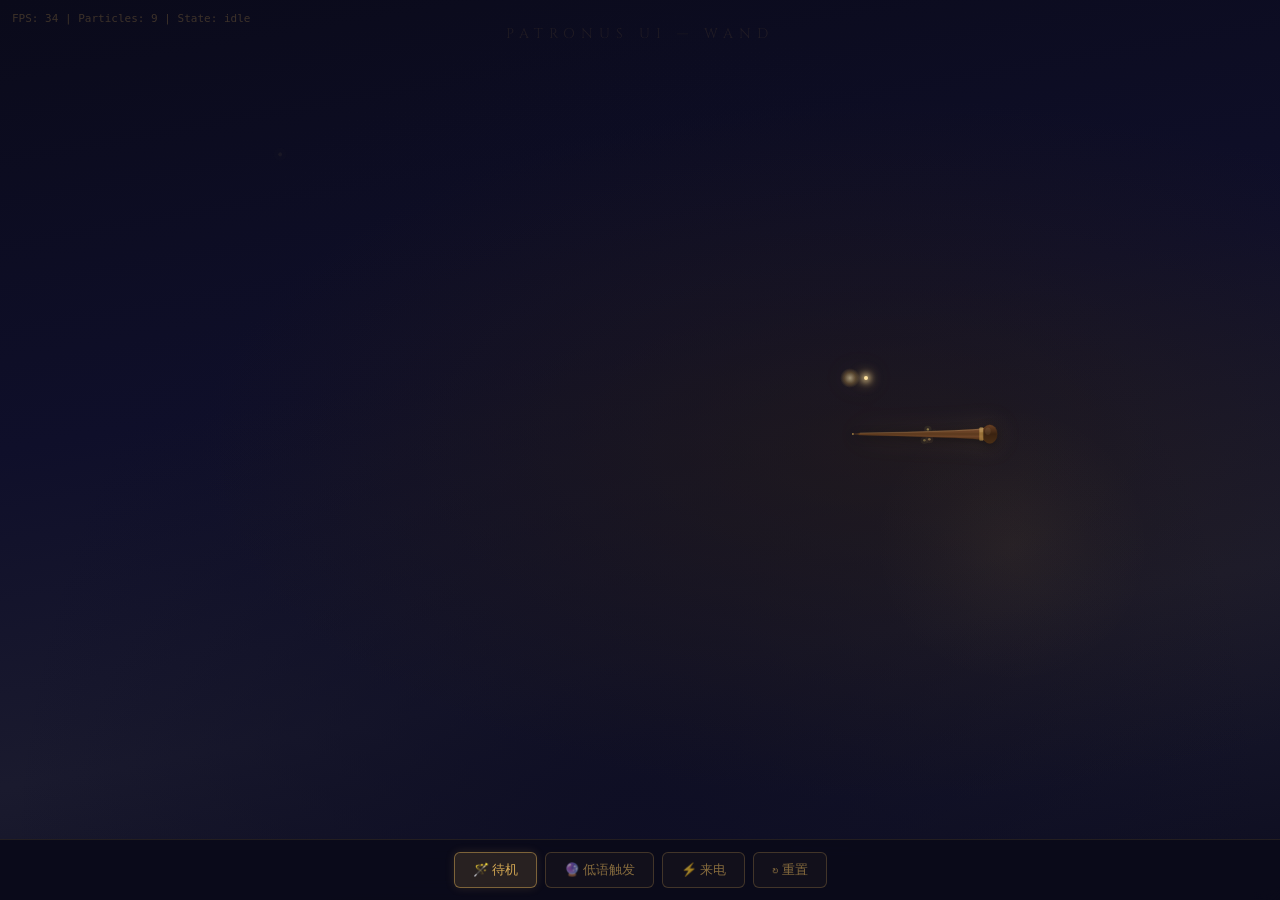
<file: frontend/prototypes/wand.html>
<!DOCTYPE html>
<html lang="zh-CN">

<head>
    <meta charset="UTF-8">
    <meta name="viewport" content="width=device-width, initial-scale=1.0">
    <title>🪄 Patronus UI — Wand Prototype</title>
    <link
        href="https://fonts.googleapis.com/css2?family=Cinzel:wght@400;700&family=Lora:ital,wght@0,400;1,400&display=swap"
        rel="stylesheet">

    <!-- 共享基础样式 -->
    <link rel="stylesheet" href="base.css">

    <style>
        /* ========================================
           覆盖配色 → 暖金色调
           ======================================== */
        :root {
            --proto-primary-rgb: 212, 168, 83;
            --proto-accent-rgb: 180, 130, 55;
            --proto-text-color: #D4A853;

            --proto-bg-spot-rgb: 50, 35, 15;

            --proto-whisper-border: rgba(123, 47, 190, 0.4);
            --proto-whisper-bg: rgba(123, 47, 190, 0.08);
            --proto-whisper-text-color: rgba(200, 180, 240, 0.85);
            --proto-whisper-text-shadow: rgba(123, 47, 190, 0.4);

            /* 魔杖特有 */
            --wand-wood: #5C3A1E;
            --wand-wood-light: #8B5E3C;
            --wand-wood-dark: #3A2210;
            --wand-handle: #4A2E15;
            --wand-core-glow: rgba(255, 220, 130, 0.7);
            --wand-tip-spark: #FFE4A0;
        }

        /* ========================================
           魔杖容器
           ======================================== */
        .wand-container {
            width: 160px;
            height: 160px;
            display: flex;
            align-items: center;
            justify-content: center;
            filter: drop-shadow(0 0 12px rgba(212, 168, 83, 0.15));
            transition: filter 0.3s ease;
        }

        .wand-container:hover {
            filter: drop-shadow(0 0 20px rgba(212, 168, 83, 0.3));
        }

        /* 内层 — 3D漂浮 + 微呼吸 */
        .wand-inner {
            position: relative;
            width: 100%;
            height: 100%;
            display: flex;
            align-items: center;
            justify-content: center;
            animation:
                wand-breathe 5s ease-in-out infinite,
                wand-float-3d 7s ease-in-out infinite;
            transform-style: preserve-3d;
        }

        @keyframes wand-breathe {

            0%,
            100% {
                filter: brightness(0.92);
            }

            50% {
                filter: brightness(1.08);
            }
        }

        @keyframes wand-float-3d {

            0%,
            100% {
                transform: rotateZ(-35deg) rotateY(-3deg) rotateX(1deg);
            }

            25% {
                transform: rotateZ(-33deg) rotateY(2deg) rotateX(-2deg);
            }

            50% {
                transform: rotateZ(-35deg) rotateY(4deg) rotateX(1deg);
            }

            75% {
                transform: rotateZ(-37deg) rotateY(-1deg) rotateX(-1deg);
            }
        }

        /* ========================================
           魔杖本体 SVG
           ======================================== */
        .wand-svg {
            width: 150px;
            height: 30px;
            overflow: visible;
            filter: drop-shadow(0 2px 4px rgba(0, 0, 0, 0.4));
        }

        /* ========================================
           杖尖光效
           ======================================== */
        .wand-tip-glow {
            position: absolute;
            top: 15%;
            right: 85%;
            width: 20px;
            height: 20px;
            border-radius: 50%;
            background: radial-gradient(circle,
                    rgba(255, 235, 180, 0.6) 0%,
                    rgba(212, 168, 83, 0.3) 40%,
                    transparent 70%);
            pointer-events: none;
            animation: tip-idle-pulse 3s ease-in-out infinite;
            transform: translate(-50%, -50%);
        }

        @keyframes tip-idle-pulse {

            0%,
            100% {
                opacity: 0.3;
                transform: translate(-50%, -50%) scale(0.7);
            }

            50% {
                opacity: 0.7;
                transform: translate(-50%, -50%) scale(1.2);
            }
        }

        /* 杖尖微小火花 — Canvas 绘制，这里只放 CSS 的辅助光 */
        .wand-tip-spark {
            position: absolute;
            top: 15%;
            right: 85%;
            width: 4px;
            height: 4px;
            border-radius: 50%;
            background: var(--wand-tip-spark);
            pointer-events: none;
            box-shadow: 0 0 6px 2px rgba(255, 228, 160, 0.8),
                0 0 12px 4px rgba(212, 168, 83, 0.4);
            animation: spark-twinkle 2s ease-in-out infinite;
            transform: translate(-50%, -50%);
        }

        @keyframes spark-twinkle {

            0%,
            100% {
                opacity: 0.5;
                transform: translate(-50%, -50%) scale(1);
            }

            30% {
                opacity: 1;
                transform: translate(-50%, -50%) scale(1.3);
            }

            60% {
                opacity: 0.3;
                transform: translate(-50%, -50%) scale(0.8);
            }
        }

        /* 杖身内部魔力核心流动光带 */
        .wand-core-flow {
            position: absolute;
            top: 50%;
            left: 12%;
            right: 18%;
            height: 3px;
            transform: translateY(-50%) rotateZ(0deg);
            background: linear-gradient(90deg,
                    transparent 0%,
                    rgba(255, 220, 130, 0.0) 10%,
                    rgba(255, 220, 130, 0.4) 30%,
                    rgba(255, 220, 130, 0.6) 50%,
                    rgba(255, 220, 130, 0.4) 70%,
                    rgba(255, 220, 130, 0.0) 90%,
                    transparent 100%);
            border-radius: 2px;
            pointer-events: none;
            opacity: 0;
            animation: core-flow-sweep 4s ease-in-out infinite;
        }

        @keyframes core-flow-sweep {

            0%,
            65%,
            100% {
                opacity: 0;
                transform: translateY(-50%) translateX(-5%);
            }

            70%,
            90% {
                opacity: 0.6;
            }

            95% {
                opacity: 0;
                transform: translateY(-50%) translateX(5%);
            }
        }

        /* ========================================
           微事件样式
           ======================================== */

        /* Lumos 闪光 */
        .wand-inner.lumos .wand-tip-glow {
            animation: lumos-burst 1s ease-out forwards;
        }

        @keyframes lumos-burst {
            0% {
                opacity: 0.7;
                transform: translate(-50%, -50%) scale(1);
            }

            20% {
                opacity: 1;
                transform: translate(-50%, -50%) scale(4);
            }

            100% {
                opacity: 0.3;
                transform: translate(-50%, -50%) scale(0.7);
            }
        }

        .wand-inner.lumos .wand-tip-spark {
            animation: lumos-spark 1s ease-out forwards;
        }

        @keyframes lumos-spark {
            0% {
                opacity: 1;
                transform: translate(-50%, -50%) scale(1);
                box-shadow: 0 0 6px 2px rgba(255, 228, 160, 0.8);
            }

            20% {
                opacity: 1;
                transform: translate(-50%, -50%) scale(2);
                box-shadow: 0 0 20px 8px rgba(255, 255, 220, 1), 0 0 60px 20px rgba(212, 168, 83, 0.5);
            }

            100% {
                opacity: 0.5;
                transform: translate(-50%, -50%) scale(1);
                box-shadow: 0 0 6px 2px rgba(255, 228, 160, 0.8);
            }
        }

        /* 魔杖抖动（收到信号） */
        .wand-inner.twitch {
            animation: wand-twitch 0.4s ease-in-out !important;
        }

        @keyframes wand-twitch {

            0%,
            100% {
                transform: rotateZ(-35deg);
            }

            20% {
                transform: rotateZ(-30deg) translateX(3px);
            }

            40% {
                transform: rotateZ(-38deg) translateX(-2px);
            }

            60% {
                transform: rotateZ(-33deg) translateX(1px);
            }

            80% {
                transform: rotateZ(-36deg);
            }
        }

        /* ========================================
           低语态 — 杖尖变紫
           ======================================== */
        .wand-container.whisper-sensing .wand-tip-glow {
            background: radial-gradient(circle,
                    rgba(123, 47, 190, 0.6) 0%,
                    rgba(74, 0, 224, 0.3) 40%,
                    transparent 70%);
            animation: tip-whisper-pulse 1.2s ease-in-out infinite;
        }

        @keyframes tip-whisper-pulse {

            0%,
            100% {
                opacity: 0.5;
                transform: translate(-50%, -50%) scale(1);
            }

            50% {
                opacity: 1;
                transform: translate(-50%, -50%) scale(1.8);
            }
        }

        .wand-container.whisper-sensing .wand-tip-spark {
            background: #9B5DE5;
            box-shadow: 0 0 6px 2px rgba(123, 47, 190, 0.8),
                0 0 15px 5px rgba(74, 0, 224, 0.4);
            animation: spark-twinkle 0.8s ease-in-out infinite;
        }

        .wand-container.whisper-sensing .wand-inner {
            animation: wand-whisper-tremble 0.1s ease-in-out infinite alternate,
                wand-float-3d 7s ease-in-out infinite;
        }

        @keyframes wand-whisper-tremble {
            0% {
                translate: -1px -0.5px;
            }

            100% {
                translate: 1px 0.5px;
            }
        }

        /* ========================================
           来电态 — 剧烈发光
           ======================================== */
        .wand-container.incoming-call .wand-tip-glow {
            animation: tip-call-flash 0.6s ease-in-out infinite alternate;
        }

        @keyframes tip-call-flash {
            0% {
                opacity: 0.6;
                transform: translate(-50%, -50%) scale(1.5);
            }

            100% {
                opacity: 1;
                transform: translate(-50%, -50%) scale(3.5);
                background: radial-gradient(circle,
                        rgba(232, 232, 255, 0.9) 0%,
                        rgba(192, 192, 255, 0.5) 30%,
                        transparent 60%);
            }
        }

        .wand-container.incoming-call .wand-tip-spark {
            background: #fff;
            box-shadow: 0 0 10px 4px rgba(255, 255, 255, 0.9),
                0 0 30px 10px rgba(192, 192, 255, 0.5);
            animation: spark-twinkle 0.3s ease-in-out infinite;
        }

        .wand-container.incoming-call .wand-core-flow {
            animation: core-call-flow 1s ease-in-out infinite;
            opacity: 0.8;
            background: linear-gradient(90deg,
                    transparent 0%,
                    rgba(232, 232, 255, 0.0) 10%,
                    rgba(232, 232, 255, 0.5) 30%,
                    rgba(255, 255, 255, 0.7) 50%,
                    rgba(232, 232, 255, 0.5) 70%,
                    rgba(232, 232, 255, 0.0) 90%,
                    transparent 100%);
        }

        @keyframes core-call-flow {
            0% {
                transform: translateY(-50%) translateX(-20%);
                opacity: 0;
            }

            30% {
                opacity: 0.8;
            }

            70% {
                opacity: 0.8;
            }

            100% {
                transform: translateY(-50%) translateX(10%);
                opacity: 0;
            }
        }

        .wand-container.incoming-call .wand-inner {
            animation: wand-incoming-vibrate 0.08s linear infinite alternate;
        }

        @keyframes wand-incoming-vibrate {
            0% {
                translate: -1.5px -1px;
                rotate: -36deg;
            }

            100% {
                translate: 1.5px 1px;
                rotate: -34deg;
            }
        }
    </style>
</head>

<body>

    <div class="title-watermark">Patronus UI — Wand</div>
    <canvas id="particleCanvas"></canvas>

    <!-- ====== 魔杖主体 ====== -->
    <div class="proto-element wand-container" id="wandContainer">
        <div class="wand-inner" id="wandInner">

            <!-- 杖尖光效层 -->
            <div class="wand-tip-glow"></div>
            <div class="wand-tip-spark"></div>

            <!-- 魔杖 SVG -->
            <svg class="wand-svg" viewBox="0 0 160 30" fill="none" xmlns="http://www.w3.org/2000/svg">
                <defs>
                    <!-- 木质渐变 -->
                    <linearGradient id="woodGrad" x1="0" y1="0" x2="0" y2="1">
                        <stop offset="0%" stop-color="#8B5E3C" />
                        <stop offset="30%" stop-color="#6B4226" />
                        <stop offset="50%" stop-color="#5C3A1E" />
                        <stop offset="70%" stop-color="#6B4226" />
                        <stop offset="100%" stop-color="#4A2E15" />
                    </linearGradient>
                    <!-- 杖柄渐变（更深） -->
                    <linearGradient id="handleGrad" x1="0" y1="0" x2="0" y2="1">
                        <stop offset="0%" stop-color="#6B4226" />
                        <stop offset="50%" stop-color="#3A2210" />
                        <stop offset="100%" stop-color="#4A2E15" />
                    </linearGradient>
                    <!-- 高光 -->
                    <linearGradient id="shineGrad" x1="0" y1="0" x2="0" y2="1">
                        <stop offset="0%" stop-color="rgba(255,235,180,0.3)" />
                        <stop offset="50%" stop-color="rgba(255,235,180,0)" />
                    </linearGradient>
                    <!-- 木纹纹理 -->
                    <pattern id="woodGrain" patternUnits="userSpaceOnUse" width="160" height="4">
                        <line x1="0" y1="1" x2="160" y2="1.5" stroke="rgba(139,94,60,0.15)" stroke-width="0.5" />
                        <line x1="0" y1="3" x2="160" y2="2.8" stroke="rgba(58,34,16,0.1)" stroke-width="0.3" />
                    </pattern>
                </defs>

                <!-- 杖身 (从左杖尖到右杖柄，逐渐变粗) -->
                <!-- 主杖身 -->
                <path d="M8,14 L8,16 Q60,17 110,19 L130,20 Q140,21 145,22 L145,8 Q140,9 130,10 L110,11 Q60,13 8,14 Z"
                    fill="url(#woodGrad)" stroke="rgba(90,55,25,0.6)" stroke-width="0.5" />

                <!-- 木纹叠加 -->
                <path d="M8,14 L8,16 Q60,17 110,19 L130,20 Q140,21 145,22 L145,8 Q140,9 130,10 L110,11 Q60,13 8,14 Z"
                    fill="url(#woodGrain)" opacity="0.7" />

                <!-- 高光条 -->
                <path d="M10,14 Q60,13.5 110,11.5 L130,10.5 Q140,9.5 144,9" stroke="rgba(255,235,180,0.15)"
                    stroke-width="1" fill="none" stroke-linecap="round" />

                <!-- 杖柄装饰 — 球状握柄 -->
                <ellipse cx="148" cy="15" rx="8" ry="10" fill="url(#handleGrad)" stroke="rgba(90,55,25,0.5)"
                    stroke-width="0.5" />
                <!-- 握柄高光 -->
                <ellipse cx="146" cy="12" rx="3" ry="4" fill="rgba(255,235,180,0.08)" />

                <!-- 杖柄与杖身交界的金属环 -->
                <rect x="137" y="8" width="4" height="14" rx="1" fill="rgba(212,168,83,0.5)"
                    stroke="rgba(212,168,83,0.3)" stroke-width="0.5" />
                <!-- 金属环高光 -->
                <rect x="137" y="8" width="4" height="5" rx="1" fill="rgba(255,235,180,0.15)" />

                <!-- 杖尖 — 细锥形 -->
                <path d="M8,14.5 L2,15 L8,15.5" fill="#5C3A1E" stroke="rgba(139,94,60,0.4)" stroke-width="0.3" />

                <!-- 杖尖的微小金属尖端 -->
                <circle cx="2" cy="15" r="1" fill="rgba(212,168,83,0.7)" />
            </svg>

            <!-- 杖身内部魔力流动光 -->
            <div class="wand-core-flow"></div>

            <!-- 涟漪（低语用） -->
            <div class="whisper-ripple" id="ripple1"></div>
            <div class="whisper-ripple" id="ripple2"></div>
            <div class="whisper-ripple" id="ripple3"></div>
        </div>
    </div>

    <!-- 低语 UI -->
    <div class="whisper-ui" id="whisperUI">
        <div class="whisper-text">「魔杖感应到远方的低语……」</div>
        <div class="whisper-buttons">
            <button class="whisper-btn primary" onclick="enterListening()">Legilimens 👁️</button>
            <button class="whisper-btn dismiss" onclick="dismissWhisper()">Silencio 🤫</button>
        </div>
    </div>

    <div class="debug-info" id="debugInfo">FPS: --</div>

    <!-- 调试栏 -->
    <div class="debug-bar">
        <button class="debug-btn active" id="btnIdle" onclick="switchState('idle')">🪄 待机</button>
        <button class="debug-btn" id="btnWhisper" onclick="switchState('whisper')">🔮 低语触发</button>
        <button class="debug-btn" id="btnCall" onclick="switchState('call')">⚡ 来电</button>
        <button class="debug-btn" id="btnReset" onclick="switchState('reset')">↻ 重置</button>
    </div>

    <!-- 共享引擎 -->
    <script src="base.js"></script>

    <script>
        // ============================================
        // 魔杖原型配置
        // ============================================
        const wandInner = document.getElementById('wandInner');
        const wandContainer = document.getElementById('wandContainer');

        const proto = new PrototypeBase({
            elementId: 'wandContainer',
            elementSize: 160,

            // 暖金色粒子
            colors: {
                dustRGB: '180, 150, 90',
                dustGlowRGB: '212, 168, 83',
                trailHue: [35, 50],
                trailSat: 65,
                trailLight: 65,
                whisperHue: [270, 290],
                whisperSat: 60,
                whisperLight: 55,
                goldHue: [38, 48],
                goldSat: 75,
                goldLight: 70,
            },

            // 漂浮参数（魔杖更稳，幅度更小）
            float: {
                baseX: 0.72,
                baseY: 0.48,
                floatAmplitudeX: 4,
                floatAmplitudeY: 3,
                floatFreqX: 0.0006,
                floatFreqY: 0.0008,
                floatSecondaryX: 0.0015,
                floatSecondaryY: 0.0013,
                floatSecondaryAmpX: 2,
                floatSecondaryAmpY: 1.5,
            },

            // 粒子
            particles: {
                trailMaxParticles: 15,
                trailEmitChance: 0.18,
                trailLifespan: 2500,
                ambientParticles: 5,
            },

            // 微事件
            microEvents: [
                {
                    name: 'lumos', weight: 30,
                    fn(done, p) {
                        wandInner.classList.add('lumos');
                        p.burstParticles(8, 'gold');
                        setTimeout(() => { wandInner.classList.remove('lumos'); done(); }, 1200);
                    }
                },
                {
                    name: 'spark-shower', weight: 30,
                    fn(done, p) {
                        // 从杖尖持续喷出火花
                        let count = 0;
                        const interval = setInterval(() => {
                            p.emitTrailParticle(true, 'gold');
                            p.emitTrailParticle(true, 'gold');
                            count++;
                            if (count >= 8) {
                                clearInterval(interval);
                                done();
                            }
                        }, 80);
                    }
                },
                {
                    name: 'twitch', weight: 25,
                    fn(done, p) {
                        wandInner.classList.add('twitch');
                        p.burstParticles(3);
                        setTimeout(() => { wandInner.classList.remove('twitch'); done(); }, 500);
                    }
                },
                {
                    name: 'core-surge', weight: 15,
                    fn(done, p) {
                        // 魔力核心涌动 — 增强 core-flow 可见度
                        const coreFlow = document.querySelector('.wand-core-flow');
                        coreFlow.style.opacity = '0.7';
                        coreFlow.style.animation = 'core-call-flow 0.8s ease-in-out';
                        p.burstParticles(4, 'gold');
                        setTimeout(() => {
                            coreFlow.style.opacity = '';
                            coreFlow.style.animation = '';
                            done();
                        }, 1000);
                    }
                },
            ],

            // 状态回调
            onEnterState(state) {
                if (state === 'whisper') wandContainer.classList.add('whisper-sensing');
                if (state === 'call') wandContainer.classList.add('incoming-call');
            },
            onLeaveState(state) {
                wandContainer.classList.remove('whisper-sensing', 'incoming-call');
                wandInner.classList.remove('lumos', 'twitch');
            },
        });

        proto.start();
    </script>

</body>

</html>
</file>
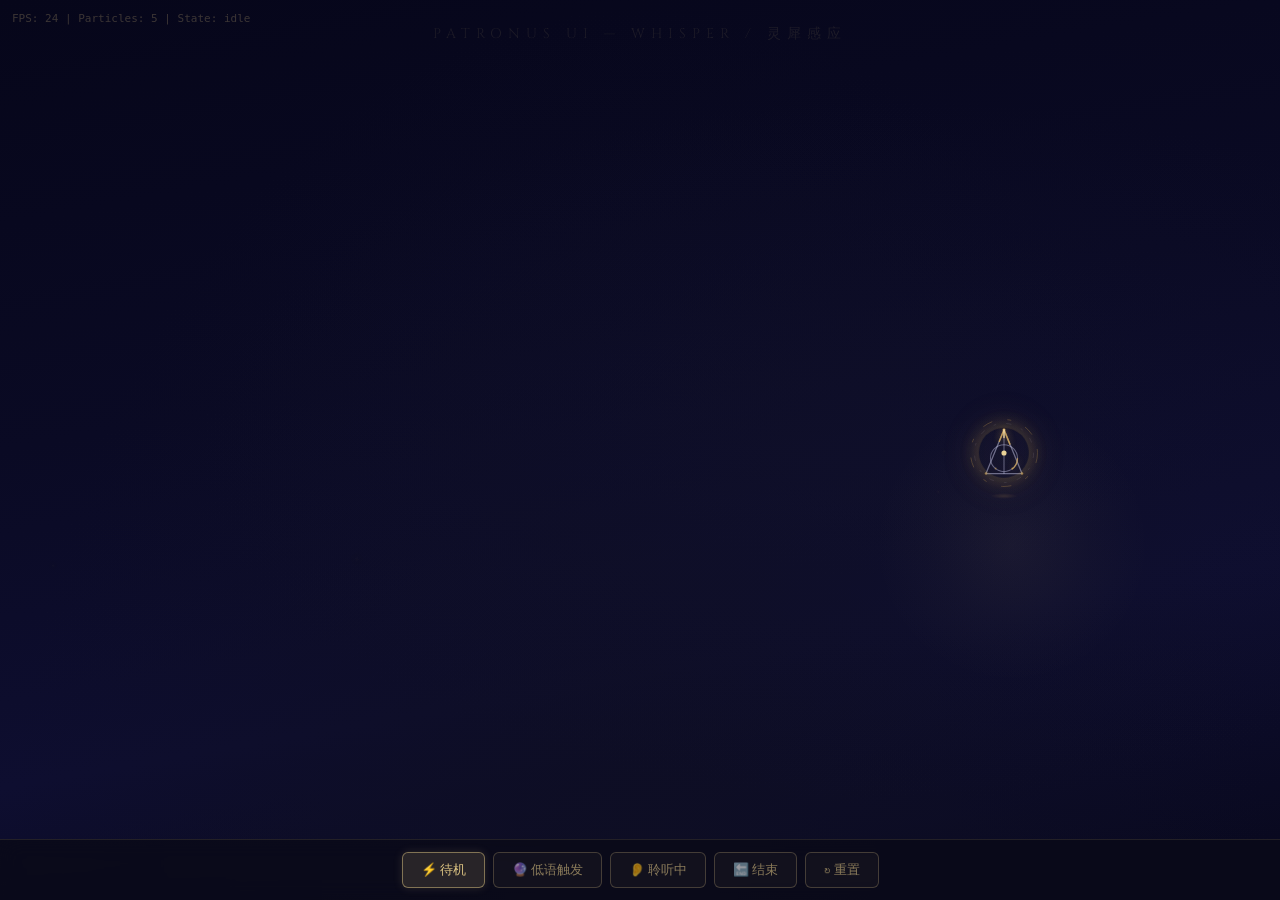
<file: frontend/prototypes/whisper.html>
<!DOCTYPE html>
<html lang="zh-CN">

<head>
    <meta charset="UTF-8">
    <meta name="viewport" content="width=device-width, initial-scale=1.0">
    <title>🔮 Patronus UI — Whisper</title>
    <link
        href="https://fonts.googleapis.com/css2?family=Cinzel:wght@400;700&family=Lora:ital,wght@0,400;1,400&family=MedievalSharp&family=Noto+Sans+Runic&display=swap"
        rel="stylesheet">
    <link rel="stylesheet" href="base.css">
    <link rel="stylesheet" href="whisper.css">
</head>

<body>
    <div class="title-watermark">Patronus UI — Whisper / 灵犀感应</div>

    <!-- 背景粒子（base.js） -->
    <canvas id="particleCanvas"></canvas>

    <!-- 暗幕（深蓝紫调） -->
    <div class="dark-overlay" id="darkOverlay"></div>

    <!-- ====== 死亡圣器符文 ====== -->
    <div class="proto-element dh-container" id="dhContainer">
        <div class="dh-inner" id="dhInner">
            <div class="dh-glow"></div>

            <svg class="dh-svg" viewBox="0 0 56 56" fill="none" xmlns="http://www.w3.org/2000/svg">

                <!-- 轨道环 -->
                <circle class="dh-orbit-outer" cx="28" cy="28" r="26" />
                <circle class="dh-orbit-mid" cx="28" cy="28" r="23" />

                <!-- 符文标记环 —— 古卢恩符文沿圆弧排列 -->
                <defs>
                    <path id="runePathOuter" d="M 55,28 A 27,27 0 1,1 1,28 A 27,27 0 1,1 55,28" fill="none" />
                    <path id="runePathInner" d="M 52,28 A 24,24 0 1,0 4,28 A 24,24 0 1,0 52,28" fill="none" />
                    <!-- 涡流底池渐变（蓝紫） -->
                    <radialGradient id="poolShimmer" cx="50%" cy="50%" r="50%">
                        <stop offset="0%" stop-color="#A878FF" stop-opacity="0.12" />
                        <stop offset="60%" stop-color="#A878FF" stop-opacity="0.04" />
                        <stop offset="100%" stop-color="#A878FF" stop-opacity="0" />
                    </radialGradient>
                </defs>
                <g class="dh-rune-ring">
                    <!-- 外环：Elder Futhark 符文 -->
                    <text class="rune-text rune-text-outer">
                        <textPath href="#runePathOuter" startOffset="0%">ᚠ ᚢ ᚦ ᚨ ᚱ ᚲ ᚷ ᚹ ᚺ ᚾ ᛁ ᛃ ᛈ ᛇ ᛉ ᛊ ᛏ ᛒ ᛗ ᛚ ᛜ ᛞ ᛟ ᚠ
                        </textPath>
                    </text>
                    <!-- 内环：反向排列 -->
                    <text class="rune-text rune-text-inner">
                        <textPath href="#runePathInner" startOffset="8%">ᛟ ᛞ ᛜ ᛚ ᛗ ᛒ ᛏ ᛊ ᛉ ᛇ ᛈ ᛃ ᛁ ᚾ ᚺ ᚹ ᚷ ᚲ ᚱ ᚨ ᚦ ᚢ
                        </textPath>
                    </text>
                </g>

                <!-- ===== 三圣器：各自包裹 <g> 以便独立 transform ===== -->

                <!-- 三角形 → 分离后变结界外框 -->
                <g class="g-triangle">
                    <path class="dh-triangle" d="M28,10 L42,44 L14,44 Z" />
                    <path class="dh-triangle-flow" d="M28,10 L42,44 L14,44 Z" />
                    <circle class="dh-node" cx="28" cy="10" r="1.2">
                        <animate attributeName="opacity" values="0.4;0.8;0.4" dur="3s" repeatCount="indefinite" />
                    </circle>
                    <circle class="dh-node" cx="42" cy="44" r="1">
                        <animate attributeName="opacity" values="0.3;0.7;0.3" dur="3.5s" repeatCount="indefinite" />
                    </circle>
                    <circle class="dh-node" cx="14" cy="44" r="1">
                        <animate attributeName="opacity" values="0.3;0.7;0.3" dur="4s" repeatCount="indefinite" />
                    </circle>
                </g>

                <!-- 圆 → 分离后变记忆涡流 -->
                <g class="g-circle">
                    <circle class="dh-circle" cx="28" cy="32" r="10.5" />
                    <circle class="dh-circle-flow" cx="28" cy="32" r="10.5" />
                    <!-- ★ 记忆涡流（冥想盆 — 分离后可见） -->
                    <g class="pensieve-vortex">
                        <!-- 涡流底池 -->
                        <circle class="vortex-pool" cx="28" cy="32" r="9" fill="url(#poolShimmer)" />
                        <!-- 涡流臂组（整组旋转） -->
                        <g class="vortex-arms">
                            <!-- 内层螺旋 r≈3, 270°弧 -->
                            <path class="vortex-thread vt-i1" d="M28,29 A3,3 0 1,1 25,32" />
                            <path class="vortex-thread vt-i2" d="M28,35 A3,3 0 1,1 31,32" />
                            <!-- 中层螺旋 r≈5.5, 270°弧 -->
                            <path class="vortex-thread vt-m1" d="M28,26.5 A5.5,5.5 0 1,1 22.5,32" />
                            <path class="vortex-thread vt-m2" d="M28,37.5 A5.5,5.5 0 1,1 33.5,32" />
                            <!-- 外层螺旋 r≈8, 180°弧 -->
                            <path class="vortex-thread vt-o1" d="M28,24 A8,8 0 0,1 28,40" />
                            <path class="vortex-thread vt-o2" d="M28,40 A8,8 0 0,1 28,24" />
                        </g>
                        <!-- 涡旋涟漪（旋转+扩散） -->
                        <circle class="vortex-ripple vr-1" cx="28" cy="32" r="3" />
                        <circle class="vortex-ripple vr-2" cx="28" cy="32" r="3" />
                        <circle class="vortex-ripple vr-3" cx="28" cy="32" r="3" />
                        <!-- 记忆光点（轨道运动） -->
                        <circle class="memory-glint mg-1" cx="31" cy="32" r="0.5">
                            <animateTransform attributeName="transform" type="rotate" values="0 28 32;360 28 32"
                                dur="4s" repeatCount="indefinite" />
                        </circle>
                        <circle class="memory-glint mg-2" cx="34" cy="32" r="0.4">
                            <animateTransform attributeName="transform" type="rotate" values="120 28 32;480 28 32"
                                dur="6s" repeatCount="indefinite" />
                        </circle>
                        <circle class="memory-glint mg-3" cx="36" cy="32" r="0.3">
                            <animateTransform attributeName="transform" type="rotate" values="240 28 32;600 28 32"
                                dur="9s" repeatCount="indefinite" />
                        </circle>
                    </g>
                    <circle class="dh-node" cx="21.5" cy="40" r="0.8" opacity="0.4">
                        <animate attributeName="opacity" values="0.2;0.5;0.2" dur="2.5s" repeatCount="indefinite" />
                    </circle>
                    <circle class="dh-node" cx="34.5" cy="40" r="0.8" opacity="0.4">
                        <animate attributeName="opacity" values="0.2;0.5;0.2" dur="3.2s" repeatCount="indefinite" />
                    </circle>
                </g>

                <!-- 竖线 → 能量柱 -->
                <g class="g-line">
                    <line class="dh-line" x1="28" y1="10" x2="28" y2="44" />
                    <line class="dh-line-flow" x1="28" y1="10" x2="28" y2="44" />
                </g>

                <!-- 核心光点 -->
                <circle class="dh-core" cx="28" cy="28" r="2" />
            </svg>

            <div class="dh-shadow"></div>
        </div>
    </div>

    <!-- ====== 低语提示 UI ====== -->
    <div class="whisper-info" id="whisperInfo">
        <div class="whisper-hint" id="whisperHintText"></div>
        <div class="whisper-buttons" id="whisperButtons">
            <button class="wh-btn listen" onclick="acceptListen()">Legilimens</button>
            <button class="wh-btn ignore" onclick="ignoreListen()">Silencio</button>
        </div>
    </div>

    <!-- ====== 字幕 ====== -->
    <div class="subtitle-area" id="subtitleArea">
        <div class="subtitle-text" id="subtitleText"></div>
    </div>

    <!-- ====== Debug ====== -->
    <div class="debug-info" id="debugInfo">Phase: idle</div>

    <div class="debug-bar">
        <button class="debug-btn active" id="btnIdle" onclick="resetAll()">⚡ 待机</button>
        <button class="debug-btn" id="btnWhisper" onclick="triggerWhisper()">🔮 低语触发</button>
        <button class="debug-btn" id="btnListen" onclick="jumpToListening()">👂 聆听中</button>
        <button class="debug-btn" id="btnEnd" onclick="endWhisper()">🔚 结束</button>
        <button class="debug-btn" id="btnReset" onclick="resetAll()">↻ 重置</button>
    </div>

    <script src="base.js"></script>
    <script src="whisper.js"></script>

    <script>
        // base.js 粒子系统（待机态符文漂浮+星尘）
        const proto = new PrototypeBase({
            elementId: 'dhContainer',
            elementSize: 72,
            colors: {
                dustRGB: '200, 180, 120',
                dustGlowRGB: '212, 168, 83',
                trailHue: [38, 52], trailSat: 55, trailLight: 70,
                goldHue: [40, 50], goldSat: 70, goldLight: 68,
            },
            float: { baseX: 0.78, baseY: 0.50 },
            particles: {
                trailMaxParticles: 10, trailEmitChance: 0.08,
                trailLifespan: 3500, ambientParticles: 5,
            },
            emitters: {
                svgViewBox: 56,
                edges: [
                    { from: [28, 10], to: [42, 44] },
                    { from: [42, 44], to: [14, 44] },
                    { from: [14, 44], to: [28, 10] },
                ],
                arcs: [{ cx: 28, cy: 32, r: 10.5 }],
                vertices: [
                    [28, 10], [42, 44], [14, 44],
                    [21.5, 40], [34.5, 40], [28, 28],
                ],
            },
            microEvents: [
                {
                    name: 'surge', weight: 100,
                    fn(done, p) {
                        p.burstParticles(3, 'gold');
                        for (let i = 0; i < 2; i++) p._emitOrbitParticle('gold');
                        setTimeout(done, 800);
                    }
                },
            ],
            onEnterState() { },
            onLeaveState() { },
        });
        proto.start();
    </script>
</body>

</html>
</file>
<file: frontend/prototypes/base.css>
/* ========================================
   Prototype Base — Shared Styles
   
   每个原型只需 @import 此文件，
   然后用 CSS 变量覆盖色彩即可。
   ======================================== */

/* ========================================
   CSS Variables (默认银色主题，可被覆盖)
   ======================================== */
:root {
    /* 主色调 */
    --proto-primary-rgb: 192, 192, 255;
    --proto-accent-rgb: 123, 47, 190;
    --proto-text-color: #C0C0C0;

    /* 背景 */
    --proto-bg-spot-rgb: 30, 30, 60;
    --proto-bg-base: #0a0a1a;
    --proto-bg-mid: #0f0f2a;
    --proto-bg-dark: #1a1a2e;
    --proto-bg-end: #0d0d20;
    --proto-bg-floor: #0e0e24;

    /* 低语 UI */
    --proto-whisper-border: rgba(var(--proto-accent-rgb), 0.4);
    --proto-whisper-bg: rgba(var(--proto-accent-rgb), 0.08);
    --proto-whisper-text-color: rgba(var(--proto-primary-rgb), 0.85);
    --proto-whisper-text-shadow: rgba(var(--proto-accent-rgb), 0.4);
}

/* ========================================
   0. Reset & Base
   ======================================== */
*,
*::before,
*::after {
    margin: 0;
    padding: 0;
    box-sizing: border-box;
}

html,
body {
    width: 100%;
    height: 100%;
    overflow: hidden;
    font-family: 'Lora', serif;
    color: var(--proto-text-color);
}

/* ========================================
   1. Background
   ======================================== */
body {
    background:
        radial-gradient(ellipse at 70% 50%, rgba(var(--proto-bg-spot-rgb), 0.4) 0%, transparent 55%),
        radial-gradient(ellipse at 50% 100%, var(--proto-bg-floor) 0%, transparent 70%),
        linear-gradient(170deg, var(--proto-bg-base) 0%, var(--proto-bg-mid) 40%, var(--proto-bg-dark) 70%, var(--proto-bg-end) 100%);
    position: relative;
}

/* Ambient glow */
body::before {
    content: '';
    position: absolute;
    right: 10%;
    top: 45%;
    width: 280px;
    height: 280px;
    background: radial-gradient(circle,
            rgba(var(--proto-primary-rgb), 0.06) 0%,
            rgba(var(--proto-primary-rgb), 0.02) 40%,
            transparent 70%);
    border-radius: 50%;
    pointer-events: none;
    animation: proto-ambient-pulse 6s ease-in-out infinite;
}

@keyframes proto-ambient-pulse {

    0%,
    100% {
        opacity: 0.5;
        transform: scale(1);
    }

    50% {
        opacity: 1;
        transform: scale(1.15);
    }
}

/* ========================================
   2. Canvas Layer
   ======================================== */
#particleCanvas {
    position: absolute;
    top: 0;
    left: 0;
    width: 100%;
    height: 100%;
    pointer-events: none;
    z-index: 1;
}

/* ========================================
   3. Main Element Container (通用定位)
   ======================================== */
.proto-element {
    position: absolute;
    z-index: 10;
    cursor: pointer;
    transition: filter 0.3s ease;
}

/* ========================================
   4. Whisper Ripple Rings
   ======================================== */
.whisper-ripple {
    position: absolute;
    top: 50%;
    left: 50%;
    width: 60px;
    height: 60px;
    border: 1px solid rgba(var(--proto-accent-rgb), 0.3);
    border-radius: 50%;
    transform: translate(-50%, -50%) scale(1);
    opacity: 0;
    pointer-events: none;
}

.whisper-ripple.active {
    animation: proto-ripple-expand 2s ease-out infinite;
}

.whisper-ripple.active:nth-child(2) {
    animation-delay: 0.6s;
}

.whisper-ripple.active:nth-child(3) {
    animation-delay: 1.2s;
}

@keyframes proto-ripple-expand {
    0% {
        transform: translate(-50%, -50%) scale(1);
        opacity: 0.5;
    }

    100% {
        transform: translate(-50%, -50%) scale(5);
        opacity: 0;
    }
}

/* ========================================
   5. Whisper UI
   ======================================== */
.whisper-ui {
    position: absolute;
    left: 50%;
    bottom: 25%;
    transform: translateX(-50%);
    text-align: center;
    z-index: 20;
    opacity: 0;
    pointer-events: none;
    transition: opacity 0.8s ease;
}

.whisper-ui.visible {
    opacity: 1;
    pointer-events: auto;
}

.whisper-text {
    font-family: 'Cinzel', serif;
    font-size: 18px;
    color: var(--proto-whisper-text-color);
    text-shadow: 0 0 15px var(--proto-whisper-text-shadow);
    margin-bottom: 24px;
    font-style: italic;
    letter-spacing: 2px;
    animation: proto-text-float 3s ease-in-out infinite;
}

@keyframes proto-text-float {

    0%,
    100% {
        transform: translateY(0);
    }

    50% {
        transform: translateY(-4px);
    }
}

.whisper-buttons {
    display: flex;
    gap: 16px;
    justify-content: center;
}

.whisper-btn {
    padding: 10px 28px;
    border: 1px solid var(--proto-whisper-border);
    border-radius: 24px;
    background: var(--proto-whisper-bg);
    color: rgba(var(--proto-primary-rgb), 0.9);
    font-family: 'Cinzel', serif;
    font-size: 14px;
    cursor: pointer;
    transition: all 0.3s ease;
    backdrop-filter: blur(4px);
    letter-spacing: 1px;
}

.whisper-btn:hover {
    background: rgba(var(--proto-accent-rgb), 0.2);
    border-color: rgba(var(--proto-accent-rgb), 0.6);
    box-shadow: 0 0 20px rgba(var(--proto-accent-rgb), 0.3);
    transform: scale(1.05);
}

.whisper-btn.primary {
    background: rgba(var(--proto-accent-rgb), 0.15);
    border-color: rgba(var(--proto-accent-rgb), 0.5);
    box-shadow: 0 0 12px rgba(var(--proto-accent-rgb), 0.2);
}

.whisper-btn.dismiss {
    color: rgba(var(--proto-primary-rgb), 0.5);
    border-color: rgba(var(--proto-primary-rgb), 0.2);
}

/* ========================================
   6. Debug Controls
   ======================================== */
.debug-bar {
    position: fixed;
    bottom: 0;
    left: 0;
    right: 0;
    z-index: 100;
    display: flex;
    gap: 8px;
    padding: 12px 16px;
    background: rgba(10, 10, 26, 0.92);
    border-top: 1px solid rgba(var(--proto-primary-rgb), 0.12);
    backdrop-filter: blur(10px);
    justify-content: center;
    flex-wrap: wrap;
}

.debug-btn {
    padding: 8px 18px;
    border: 1px solid rgba(var(--proto-primary-rgb), 0.25);
    border-radius: 6px;
    background: rgba(var(--proto-primary-rgb), 0.04);
    color: rgba(var(--proto-primary-rgb), 0.6);
    font-family: 'Lora', serif;
    font-size: 13px;
    cursor: pointer;
    transition: all 0.2s ease;
}

.debug-btn:hover {
    background: rgba(var(--proto-primary-rgb), 0.1);
    border-color: rgba(var(--proto-primary-rgb), 0.4);
    color: rgba(var(--proto-primary-rgb), 0.9);
}

.debug-btn.active {
    background: rgba(var(--proto-primary-rgb), 0.15);
    border-color: rgba(var(--proto-primary-rgb), 0.5);
    color: rgba(var(--proto-primary-rgb), 1);
    box-shadow: 0 0 10px rgba(var(--proto-primary-rgb), 0.15);
}

.debug-info {
    position: fixed;
    top: 12px;
    left: 12px;
    z-index: 100;
    font-size: 11px;
    color: rgba(var(--proto-primary-rgb), 0.25);
    font-family: monospace;
}

/* ========================================
   7. Title Watermark
   ======================================== */
.title-watermark {
    position: fixed;
    top: 24px;
    left: 50%;
    transform: translateX(-50%);
    font-family: 'Cinzel', serif;
    font-size: 14px;
    letter-spacing: 6px;
    text-transform: uppercase;
    color: rgba(var(--proto-primary-rgb), 0.1);
    pointer-events: none;
    z-index: 0;
}
</file>
<file: frontend/prototypes/incoming_call.css>
/* ========================================
   符文觉醒 — Rune Awakening Incoming Call
   
   依赖: base.css
   ======================================== */

/* ========================================
   1. 配色（同死亡圣器）
   ======================================== */
:root {
    --proto-primary-rgb: 220, 195, 130;
    --proto-accent-rgb: 123, 47, 190;
    --proto-text-color: #D4B86A;
    --proto-bg-spot-rgb: 45, 35, 18;
    --proto-bg-base: #08081a;
    --proto-bg-mid: #0c0c24;
    --proto-bg-dark: #151530;
    --proto-bg-end: #0a0a1c;

    --dh-gold: #D4A853;
    --dh-gold-bright: #FFE4A0;
    --dh-gold-rgb: 212, 168, 83;
    --dh-silver: #C8C8E8;
    --dh-silver-rgb: 200, 200, 232;
}

/* ========================================
   2. 符文容器 — 待机态
   ======================================== */
.dh-container {
    width: 72px;
    height: 72px;
    perspective: 800px;
    filter: drop-shadow(0 0 18px rgba(var(--dh-gold-rgb), 0.2));
    transition: filter 0.6s ease,
        width 1s cubic-bezier(0.22, 1, 0.36, 1),
        height 1s cubic-bezier(0.22, 1, 0.36, 1);
}

.dh-inner {
    position: relative;
    width: 100%;
    height: 100%;
    display: flex;
    align-items: center;
    justify-content: center;
    animation: dh-breathe 4.5s ease-in-out infinite, dh-float-3d 7s ease-in-out infinite;
    transform-style: preserve-3d;
}

@keyframes dh-breathe {

    0%,
    100% {
        transform: scale(0.96);
        filter: brightness(0.88);
    }

    50% {
        transform: scale(1.04);
        filter: brightness(1.12);
    }
}

@keyframes dh-float-3d {

    0%,
    100% {
        transform: scale(0.96) rotateY(-4deg) rotateX(2deg);
    }

    25% {
        transform: scale(1.0) rotateY(3deg) rotateX(-2deg);
    }

    50% {
        transform: scale(1.04) rotateY(5deg) rotateX(2deg);
    }

    75% {
        transform: scale(1.0) rotateY(-2deg) rotateX(-3deg);
    }
}

.dh-svg {
    width: 100%;
    height: 100%;
    overflow: visible;
    /* 用 viewBox 保持自适应 */
}

/* --- 轨道环 --- */
.dh-orbit-outer {
    fill: none;
    stroke: rgba(var(--dh-gold-rgb), 0.35);
    stroke-width: 0.6;
    stroke-dasharray: 8 12 3 12;
    animation: orbit-spin 25s linear infinite;
    transform-origin: 28px 28px;
}

.dh-orbit-mid {
    fill: none;
    stroke: rgba(var(--dh-silver-rgb), 0.2);
    stroke-width: 0.4;
    stroke-dasharray: 4 8 2 8;
    animation: orbit-spin-reverse 18s linear infinite;
    transform-origin: 28px 28px;
}

@keyframes orbit-spin {
    to {
        transform: rotate(360deg);
    }
}

@keyframes orbit-spin-reverse {
    to {
        transform: rotate(-360deg);
    }
}

/* --- 符文标记环 --- */
.dh-rune-ring {
    opacity: 0;
    transition: opacity 0.8s ease;
}

.rune-text {
    font-family: 'Noto Sans Runic', serif;
    fill: rgba(var(--dh-gold-rgb), 0.6);
    filter: drop-shadow(0 0 2px rgba(var(--dh-gold-rgb), 0.4));
    letter-spacing: 0.5px;
}

.rune-text-outer {
    font-size: 3px;
    fill: rgba(var(--dh-gold-rgb), 0.55);
    animation: orbit-spin 30s linear infinite;
    transform-origin: 28px 28px;
}

.rune-text-inner {
    font-size: 2.4px;
    fill: rgba(var(--dh-gold-rgb), 0.35);
    animation: orbit-spin-reverse 22s linear infinite;
    transform-origin: 28px 28px;
}

/* --- 三角形 --- */
.dh-triangle {
    fill: none;
    stroke: var(--dh-silver);
    stroke-width: 1;
    stroke-linecap: round;
    stroke-linejoin: round;
    opacity: 0.5;
    transition: all 1s cubic-bezier(0.22, 1, 0.36, 1);
    transform-origin: 28px 28px;
}

.dh-triangle-flow {
    fill: none;
    stroke: var(--dh-gold);
    stroke-width: 1.2;
    stroke-linecap: round;
    stroke-linejoin: round;
    opacity: 0.8;
    stroke-dasharray: 12 80;
    animation: gold-flow-tri 6s linear infinite;
    filter: drop-shadow(0 0 3px rgba(var(--dh-gold-rgb), 0.6));
    transition: all 1s cubic-bezier(0.22, 1, 0.36, 1);
    transform-origin: 28px 28px;
}

@keyframes gold-flow-tri {
    to {
        stroke-dashoffset: -200;
    }
}

/* --- 圆 --- */
.dh-circle {
    fill: none;
    stroke: var(--dh-silver);
    stroke-width: 0.8;
    opacity: 0.45;
    transition: all 1s cubic-bezier(0.22, 1, 0.36, 1);
    transform-origin: 28px 32px;
}

.dh-circle-flow {
    fill: none;
    stroke: var(--dh-gold);
    stroke-width: 1;
    opacity: 0.75;
    stroke-dasharray: 10 56;
    animation: gold-flow-circle 5s linear infinite;
    filter: drop-shadow(0 0 3px rgba(var(--dh-gold-rgb), 0.5));
    transition: all 1s cubic-bezier(0.22, 1, 0.36, 1);
    transform-origin: 28px 32px;
}

@keyframes gold-flow-circle {
    to {
        stroke-dashoffset: -66;
    }
}

/* --- 竖线 --- */
.dh-line {
    stroke: var(--dh-silver);
    stroke-width: 0.8;
    stroke-linecap: round;
    opacity: 0.45;
    transition: all 1s cubic-bezier(0.22, 1, 0.36, 1);
    transform-origin: 28px 27px;
}

.dh-line-flow {
    stroke: var(--dh-gold-bright);
    stroke-width: 1.2;
    stroke-linecap: round;
    opacity: 0.8;
    stroke-dasharray: 6 28;
    animation: gold-flow-line 4s linear infinite;
    filter: drop-shadow(0 0 4px rgba(var(--dh-gold-rgb), 0.6));
    transition: all 1s cubic-bezier(0.22, 1, 0.36, 1);
    transform-origin: 28px 27px;
}

@keyframes gold-flow-line {
    to {
        stroke-dashoffset: -34;
    }
}

/* --- 核心光点 & 节点 --- */
.dh-core {
    fill: var(--dh-gold-bright);
    opacity: 0.9;
    animation: core-glow 2.5s ease-in-out infinite;
}

@keyframes core-glow {

    0%,
    100% {
        opacity: 0.5;
        r: 1.5;
    }

    50% {
        opacity: 1;
        r: 2.5;
    }
}

.dh-node {
    fill: var(--dh-gold);
    opacity: 0.6;
}

/* --- 辉光 --- */
.dh-glow {
    position: absolute;
    top: 50%;
    left: 50%;
    transform: translate(-50%, -50%);
    width: 70%;
    height: 70%;
    border-radius: 50%;
    pointer-events: none;
    box-shadow: 0 0 15px 4px rgba(var(--dh-gold-rgb), 0.2),
        0 0 35px 8px rgba(var(--dh-gold-rgb), 0.1);
    animation: dh-glow-pulse 4.5s ease-in-out infinite;
    transition: all 0.6s ease;
}

@keyframes dh-glow-pulse {

    0%,
    100% {
        box-shadow: 0 0 12px 3px rgba(var(--dh-gold-rgb), 0.15), 0 0 28px 6px rgba(var(--dh-gold-rgb), 0.08);
    }

    50% {
        box-shadow: 0 0 20px 6px rgba(var(--dh-gold-rgb), 0.35), 0 0 45px 12px rgba(var(--dh-gold-rgb), 0.18);
    }
}

/* 投影光斑 */
.dh-shadow {
    position: absolute;
    bottom: -10px;
    left: 50%;
    transform: translateX(-50%);
    width: 28px;
    height: 6px;
    border-radius: 50%;
    background: radial-gradient(ellipse, rgba(var(--dh-gold-rgb), 0.15), transparent 70%);
    pointer-events: none;
    animation: dh-shadow-breathe 4.5s ease-in-out infinite;
    transition: opacity 0.5s ease;
}

@keyframes dh-shadow-breathe {

    0%,
    100% {
        opacity: 0.5;
        width: 25px;
    }

    50% {
        opacity: 1;
        width: 32px;
    }
}

/* ========================================
   3. 冲击波
   ======================================== */
.shockwave {
    position: fixed;
    border-radius: 50%;
    border: 2px solid rgba(var(--dh-gold-rgb), 0.6);
    box-shadow: 0 0 15px 3px rgba(var(--dh-gold-rgb), 0.4),
        inset 0 0 15px 3px rgba(var(--dh-gold-rgb), 0.2);
    pointer-events: none;
    z-index: 60;
    opacity: 0;
}

.shockwave.fire {
    animation: shockwave-expand 0.8s cubic-bezier(0.22, 1, 0.36, 1) forwards;
}

@keyframes shockwave-expand {
    0% {
        width: 40px;
        height: 40px;
        opacity: 1;
    }

    100% {
        width: 200vmax;
        height: 200vmax;
        opacity: 0;
        border-color: rgba(var(--dh-gold-rgb), 0);
    }
}

/* ========================================
   4. 暗幕
   ======================================== */
.dark-overlay {
    position: fixed;
    top: 0;
    left: 0;
    right: 0;
    bottom: 0;
    background:
        radial-gradient(ellipse at 50% 40%, rgba(180, 130, 50, 0.06) 0%, transparent 50%),
        radial-gradient(ellipse at 30% 70%, rgba(160, 110, 40, 0.04) 0%, transparent 40%),
        radial-gradient(ellipse at 75% 60%, rgba(140, 100, 30, 0.03) 0%, transparent 35%),
        rgba(8, 8, 20, 0.94);
    z-index: 40;
    opacity: 0;
    pointer-events: none;
    transition: opacity 0.8s ease;
}

.dark-overlay.visible {
    opacity: 1;
    pointer-events: auto;
}

/* ========================================
   5. 符文居中态（omen）
   ======================================== */
.dh-container.omen {
    /* JS 会动态设置 left/top 到屏幕中心 */
    z-index: 55;
}

.dh-container.omen .dh-inner {
    animation: dh-breathe 1s ease-in-out infinite;
}

.dh-container.omen .dh-glow {
    box-shadow: 0 0 30px 10px rgba(232, 232, 255, 0.6),
        0 0 60px 20px rgba(232, 232, 255, 0.3);
}

.dh-container.omen .dh-triangle-flow {
    stroke: #fff;
    stroke-width: 1.8;
    filter: drop-shadow(0 0 6px rgba(255, 255, 255, 0.6));
    animation: gold-flow-tri 1.5s linear infinite;
}

.dh-container.omen .dh-circle-flow {
    stroke: var(--dh-gold-bright);
    stroke-width: 1.5;
    filter: drop-shadow(0 0 5px rgba(var(--dh-gold-rgb), 0.7));
    animation: gold-flow-circle 1.2s linear infinite;
}

.dh-container.omen .dh-line-flow {
    stroke: #fff;
    stroke-width: 1.5;
    opacity: 1;
    filter: drop-shadow(0 0 6px rgba(255, 255, 255, 0.7));
    animation: gold-flow-line 1.2s linear infinite;
}

.dh-container.omen .dh-core {
    fill: #fff;
    animation: core-glow 0.4s ease-in-out infinite;
}

.dh-container.omen .dh-orbit-outer {
    stroke: rgba(255, 228, 160, 0.5);
    animation: orbit-spin 6s linear infinite;
}

.dh-container.omen .dh-orbit-mid {
    stroke: rgba(var(--dh-silver-rgb), 0.4);
    animation: orbit-spin-reverse 4s linear infinite;
}

.dh-container.omen .dh-rune-ring {
    opacity: 1;
}

.dh-container.omen .dh-shadow {
    opacity: 0;
}

/* ========================================
   6. 三圣器分离态（separated）
   ======================================== */

/* 三角形 → 极淡的结界暗示 */
.dh-container.separated .g-triangle {
    transform: scale(2.8);
    opacity: 0.08;
}

.dh-container.separated .dh-triangle {
    stroke: rgba(var(--dh-gold-rgb), 0.12);
    stroke-width: 0.3;
}

.dh-container.separated .dh-triangle-flow {
    stroke: rgba(var(--dh-gold-rgb), 0.2);
    stroke-width: 0.3;
    stroke-dasharray: 20 80;
    filter: drop-shadow(0 0 4px rgba(var(--dh-gold-rgb), 0.15));
}

/* 圆 → 主角，放大成通讯镜面 */
.dh-container.separated .g-circle {
    transform: scale(2.6) translateY(-4px);
}

.dh-container.separated .dh-circle {
    stroke: rgba(var(--dh-gold-rgb), 0.5);
    stroke-width: 0.6;
    opacity: 0.9;
}

.dh-container.separated .dh-circle-flow {
    stroke: rgba(var(--dh-gold-rgb), 0.6);
    stroke-width: 0.7;
    stroke-dasharray: 10 56;
    filter: drop-shadow(0 0 12px rgba(var(--dh-gold-rgb), 0.35));
    animation: gold-flow-circle 4s linear infinite;
}

/* 竖线 → 极淡能量柱 */
.dh-container.separated .g-line {
    transform: scaleY(3.5);
    opacity: 0.06;
}

.dh-container.separated .dh-line {
    stroke: rgba(var(--dh-gold-rgb), 0.08);
}

.dh-container.separated .dh-line-flow {
    stroke: rgba(var(--dh-gold-rgb), 0.15);
    stroke-dasharray: 4 30;
    filter: none;
}

/* 核心光点放大 */
.dh-container.separated .dh-core {
    fill: rgba(var(--dh-silver-rgb), 0.9);
    animation: core-glow-big 2s ease-in-out infinite;
}

@keyframes core-glow-big {

    0%,
    100% {
        opacity: 0.4;
        r: 2;
    }

    50% {
        opacity: 1;
        r: 4;
    }
}

/* 交汇节点隐藏 */
.dh-container.separated .dh-node {
    opacity: 0;
}

/* 轨道环 — 压暗 */
.dh-container.separated .dh-orbit-outer {
    stroke: rgba(var(--dh-gold-rgb), 0.1);
    stroke-width: 0.3;
    animation: orbit-spin 12s linear infinite;
}

.dh-container.separated .dh-orbit-mid {
    stroke: rgba(var(--dh-silver-rgb), 0.06);
    stroke-width: 0.2;
    animation: orbit-spin-reverse 8s linear infinite;
}

/* 符文标记环 — 极淡外装饰 */
.dh-container.separated .dh-rune-ring {
    opacity: 0.15;
    transform: scale(2.8);
    transform-origin: 28px 28px;
    animation: orbit-spin 25s linear infinite;
}

/* 辉光 — 聚焦到圆 */
.dh-container.separated .dh-glow {
    width: 100%;
    height: 100%;
    box-shadow: 0 0 30px 10px rgba(var(--dh-gold-rgb), 0.08),
        0 0 60px 20px rgba(var(--dh-gold-rgb), 0.04);
}

/* .g-triangle, .g-circle, .g-line 的过渡 */
.g-triangle,
.g-circle,
.g-line {
    transition: all 1.2s cubic-bezier(0.22, 1, 0.36, 1);
    transform-origin: 28px 28px;
}

.g-circle {
    transform-origin: 28px 32px;
}

.g-line {
    transform-origin: 28px 27px;
}

/* ========================================
   7. 记忆涡流（冥想盆 — 分离/通话态可见）
   ======================================== */
.pensieve-vortex {
    transform-origin: 28px 32px;
    opacity: 0;
    transition: opacity 1s ease;
}

.dh-container.separated .pensieve-vortex,
.dh-container.accepted .pensieve-vortex {
    opacity: 1;
}

/* --- 涡流底池 --- */
.vortex-pool {
    opacity: 0;
    transition: opacity 1s ease;
}

.dh-container.separated .vortex-pool,
.dh-container.accepted .vortex-pool {
    animation: pool-shimmer 5s ease-in-out infinite;
}

@keyframes pool-shimmer {

    0%,
    100% {
        opacity: 0.4;
    }

    50% {
        opacity: 0.9;
    }
}

/* --- 涡流臂组（缓慢旋转） --- */
.vortex-arms {
    transform-origin: 28px 32px;
    animation: vortex-spin 15s linear infinite;
}

@keyframes vortex-spin {
    to {
        transform: rotate(360deg);
    }
}

/* --- 记忆丝线 — 基础 --- */
.vortex-thread {
    fill: none;
    stroke-linecap: round;
    transform-origin: 28px 32px;
}

/* 内层 — 亮、快流动 */
.vt-i1,
.vt-i2 {
    stroke: rgba(var(--dh-gold-rgb), 0.45);
    stroke-width: 0.3;
    stroke-dasharray: 4 8;
    filter: drop-shadow(0 0 2px rgba(var(--dh-gold-rgb), 0.3));
    animation: thread-flow-fast 3s linear infinite;
}

/* 中层 — 中等 */
.vt-m1,
.vt-m2 {
    stroke: rgba(var(--dh-gold-rgb), 0.3);
    stroke-width: 0.25;
    stroke-dasharray: 6 12;
    filter: drop-shadow(0 0 2px rgba(var(--dh-gold-rgb), 0.2));
    animation: thread-flow-mid 4.5s linear infinite;
}

/* 外层 — 淡、慢瓦解 */
.vt-o1,
.vt-o2 {
    stroke: rgba(var(--dh-gold-rgb), 0.18);
    stroke-width: 0.2;
    stroke-dasharray: 8 16;
    filter: drop-shadow(0 0 3px rgba(var(--dh-gold-rgb), 0.1));
    animation: thread-flow-slow 6s linear infinite;
}

@keyframes thread-flow-fast {
    to {
        stroke-dashoffset: -18;
    }
}

@keyframes thread-flow-mid {
    to {
        stroke-dashoffset: -30;
    }
}

@keyframes thread-flow-slow {
    to {
        stroke-dashoffset: -40;
    }
}

/* --- 涡旋涟漪（旋转 + 扩散） --- */
.vortex-ripple {
    fill: none;
    stroke: rgba(var(--dh-gold-rgb), 0.12);
    stroke-width: 0.2;
    transform-origin: 28px 32px;
    animation: vortex-ripple-expand 5s ease-out infinite;
}

.vr-2 {
    animation-delay: 1.5s;
}

.vr-3 {
    animation-delay: 3s;
}

@keyframes vortex-ripple-expand {
    0% {
        transform: scale(0.2) rotate(0deg);
        opacity: 0.6;
        stroke-width: 0.4;
    }

    100% {
        transform: scale(2.5) rotate(90deg);
        opacity: 0;
        stroke-width: 0.1;
    }
}

/* --- 记忆光点 --- */
.memory-glint {
    fill: rgba(var(--dh-gold-rgb), 0.9);
    filter: drop-shadow(0 0 2px rgba(var(--dh-gold-rgb), 0.6));
    opacity: 0;
}

.dh-container.separated .memory-glint,
.dh-container.accepted .memory-glint {
    animation: glint-twinkle 3s ease-in-out infinite;
}

.mg-2 {
    animation-delay: 1s;
}

.mg-3 {
    animation-delay: 2s;
}

@keyframes glint-twinkle {

    0%,
    100% {
        opacity: 0.2;
    }

    30% {
        opacity: 0.9;
    }

    60% {
        opacity: 0.4;
    }
}

/* ========================================
   8. 来电信息 UI
   ======================================== */
.call-info {
    position: fixed;
    top: 50%;
    left: 50%;
    transform: translate(-50%, 40%);
    text-align: center;
    z-index: 65;
    opacity: 0;
    pointer-events: none;
    transition: opacity 0.8s ease;
    padding: 20px 40px;
}

/* 装饰角花 — 左上/右下 */
.call-info::before,
.call-info::after {
    content: '⟡';
    position: absolute;
    font-size: 14px;
    color: rgba(var(--dh-gold-rgb), 0.3);
    pointer-events: none;
}

.call-info::before {
    top: 0;
    left: 8px;
    text-shadow: 12px 0 0 rgba(var(--dh-gold-rgb), 0.15);
}

.call-info::after {
    bottom: -4px;
    right: 8px;
    text-shadow: -12px 0 0 rgba(var(--dh-gold-rgb), 0.15);
}

.call-info.visible {
    opacity: 1;
    pointer-events: auto;
}

.caller-name {
    font-family: 'MedievalSharp', 'Cinzel', serif;
    font-size: 28px;
    color: var(--dh-gold-bright);
    text-shadow: 0 0 20px rgba(var(--dh-gold-rgb), 0.6),
        0 0 40px rgba(var(--dh-gold-rgb), 0.3);
    letter-spacing: 4px;
    margin-bottom: 8px;
}

.caller-subtitle {
    font-family: 'Lora', serif;
    font-size: 14px;
    font-style: italic;
    color: rgba(var(--dh-silver-rgb), 0.7);
    letter-spacing: 2px;
    margin-bottom: 32px;
}

/* 逐字浮现 */
.char-reveal {
    display: inline-block;
    opacity: 0;
    transform: translateY(8px);
    animation: charReveal 0.4s ease forwards;
}

@keyframes charReveal {
    to {
        opacity: 1;
        transform: translateY(0);
    }
}

/* 按钮 */
.call-buttons {
    display: flex;
    gap: 24px;
    justify-content: center;
    opacity: 0;
    transform: translateY(15px);
    transition: all 0.6s ease;
}

.call-buttons.visible {
    opacity: 1;
    transform: translateY(0);
}

.call-btn {
    padding: 12px 32px;
    border-radius: 4px;
    font-family: 'MedievalSharp', 'Cinzel', serif;
    font-size: 16px;
    cursor: pointer;
    transition: all 0.35s ease;
    letter-spacing: 3px;
    border: none;
    outline: none;
    position: relative;
    text-transform: uppercase;
}

/* 双线框装饰 — 外层由 box-shadow 实现，内层由 outline 实现 */
.call-btn::before {
    content: '';
    position: absolute;
    inset: 3px;
    border: 1px solid rgba(var(--dh-gold-rgb), 0.25);
    border-radius: 2px;
    pointer-events: none;
}

.call-btn:hover {
    transform: scale(1.06);
    filter: brightness(1.2);
}

.call-btn.accept {
    background: linear-gradient(170deg, rgba(var(--dh-gold-rgb), 0.18), rgba(var(--dh-gold-rgb), 0.06));
    border: 1.5px solid rgba(var(--dh-gold-rgb), 0.5);
    color: var(--dh-gold-bright);
    box-shadow: 0 0 12px rgba(var(--dh-gold-rgb), 0.15),
        inset 0 1px 0 rgba(var(--dh-gold-rgb), 0.1);
    animation: btn-pulse 3s ease-in-out infinite;
}

.call-btn.accept::before {
    border-color: rgba(var(--dh-gold-rgb), 0.2);
}

@keyframes btn-pulse {

    0%,
    100% {
        box-shadow: 0 0 10px rgba(var(--dh-gold-rgb), 0.12);
    }

    50% {
        box-shadow: 0 0 22px rgba(var(--dh-gold-rgb), 0.35),
            inset 0 0 8px rgba(var(--dh-gold-rgb), 0.08);
    }
}

.call-btn.decline {
    background: rgba(var(--dh-silver-rgb), 0.04);
    border: 1px solid rgba(var(--dh-silver-rgb), 0.2);
    color: rgba(var(--dh-silver-rgb), 0.45);
}

.call-btn.decline::before {
    border-color: rgba(var(--dh-silver-rgb), 0.1);
}

/* ========================================
   9. 通话中态（accepted）— 三角/线隐去，圆变冥想盆
   ======================================== */
.dh-container.accepted .g-triangle {
    opacity: 0;
}

.dh-container.accepted .g-line {
    opacity: 0;
}

.dh-container.accepted .dh-orbit-outer {
    opacity: 0.1;
}

.dh-container.accepted .dh-orbit-mid {
    opacity: 0.05;
}

.dh-container.accepted .dh-rune-ring {
    opacity: 0.2;
}

.dh-container.accepted .g-circle {
    transform: scale(2.8) translateY(-4px);
}

.dh-container.accepted .dh-circle {
    stroke: rgba(var(--dh-silver-rgb), 0.3);
    stroke-width: 0.8;
    fill: rgba(var(--dh-silver-rgb), 0.03);
}

.dh-container.accepted .dh-circle-flow {
    stroke: rgba(var(--dh-silver-rgb), 0.4);
    stroke-width: 0.6;
    animation: gold-flow-circle 4s linear infinite;
}

/* ========================================
   10. 字幕
   ======================================== */
.subtitle-area {
    position: fixed;
    bottom: 15%;
    left: 50%;
    transform: translateX(-50%);
    width: 80%;
    max-width: 500px;
    text-align: center;
    z-index: 65;
    opacity: 0;
    transition: opacity 0.6s ease;
}

.subtitle-area.visible {
    opacity: 1;
}

.subtitle-text {
    font-family: 'Lora', serif;
    font-size: 18px;
    font-style: italic;
    color: rgba(var(--dh-silver-rgb), 0.85);
    line-height: 1.8;
    letter-spacing: 1px;
    text-shadow: 0 0 10px rgba(var(--dh-silver-rgb), 0.3);
}

.sub-char {
    display: inline-block;
    opacity: 0;
    transform: translateY(6px);
    animation: subReveal 0.3s ease forwards;
}

@keyframes subReveal {
    to {
        opacity: 1;
        transform: translateY(0);
    }
}

/* ========================================
   11. 结束态 — 缩小回原位
   ======================================== */
.dh-container.dispersing {
    transition: all 1.5s cubic-bezier(0.22, 1, 0.36, 1) !important;
}

.dh-container.dispersing .g-triangle,
.dh-container.dispersing .g-circle,
.dh-container.dispersing .g-line {
    transform: scale(1) translateY(0) !important;
    opacity: 0.5;
}
</file>
<file: frontend/prototypes/whisper.css>
/* ========================================
   低语/灵犀感应 — Whisper Animation
   
   依赖: base.css
   风格: 同来电的「符文觉醒」，但色调为深蓝紫
   ======================================== */

/* ========================================
   1. 配色
   ======================================== */
:root {
    --proto-primary-rgb: 220, 195, 130;
    --proto-accent-rgb: 123, 47, 190;
    --proto-text-color: #D4B86A;
    --proto-bg-spot-rgb: 18, 18, 45;
    --proto-bg-base: #06061a;
    --proto-bg-mid: #0a0a24;
    --proto-bg-dark: #0e0e30;
    --proto-bg-end: #08081c;

    --dh-gold: #D4A853;
    --dh-gold-bright: #FFE4A0;
    --dh-gold-rgb: 212, 168, 83;
    --dh-silver: #C8C8E8;
    --dh-silver-rgb: 200, 200, 232;

    /* 低语专属 */
    --wh-blue: #4A00E0;
    --wh-purple: #7B2FBE;
    --wh-blue-rgb: 74, 0, 224;
    --wh-purple-rgb: 123, 47, 190;
    --wh-deep: #1a0a3e;
    --wh-glow: #A878FF;
    --wh-glow-rgb: 168, 120, 255;
    --wh-thread: #B8B8E8;
    --wh-thread-rgb: 184, 184, 232;
}

/* ========================================
   2. 符文容器 — 待机态
   ======================================== */
.dh-container {
    width: 72px;
    height: 72px;
    perspective: 800px;
    filter: drop-shadow(0 0 18px rgba(var(--dh-gold-rgb), 0.2));
    transition: filter 0.6s ease,
        width 1s cubic-bezier(0.22, 1, 0.36, 1),
        height 1s cubic-bezier(0.22, 1, 0.36, 1);
}

.dh-inner {
    position: relative;
    width: 100%;
    height: 100%;
    display: flex;
    align-items: center;
    justify-content: center;
    animation: dh-breathe 4.5s ease-in-out infinite, dh-float-3d 7s ease-in-out infinite;
    transform-style: preserve-3d;
}

@keyframes dh-breathe {

    0%,
    100% {
        transform: scale(0.96);
        filter: brightness(0.88);
    }

    50% {
        transform: scale(1.04);
        filter: brightness(1.12);
    }
}

@keyframes dh-float-3d {

    0%,
    100% {
        transform: scale(0.96) rotateY(-4deg) rotateX(2deg);
    }

    25% {
        transform: scale(1.0) rotateY(3deg) rotateX(-2deg);
    }

    50% {
        transform: scale(1.04) rotateY(5deg) rotateX(2deg);
    }

    75% {
        transform: scale(1.0) rotateY(-2deg) rotateX(-3deg);
    }
}

.dh-svg {
    width: 100%;
    height: 100%;
    overflow: visible;
}

/* 轨道环 */
.dh-orbit-outer {
    fill: none;
    stroke: rgba(var(--dh-gold-rgb), 0.35);
    stroke-width: 0.6;
    stroke-dasharray: 8 12 3 12;
    animation: orbit-spin 25s linear infinite;
    transform-origin: 28px 28px;
}

.dh-orbit-mid {
    fill: none;
    stroke: rgba(var(--dh-silver-rgb), 0.2);
    stroke-width: 0.4;
    stroke-dasharray: 4 8 2 8;
    animation: orbit-spin-reverse 18s linear infinite;
    transform-origin: 28px 28px;
}

@keyframes orbit-spin {
    to {
        transform: rotate(360deg);
    }
}

@keyframes orbit-spin-reverse {
    to {
        transform: rotate(-360deg);
    }
}

/* 符文标记环 */
.dh-rune-ring {
    opacity: 0;
    transition: opacity 0.8s ease;
}

.rune-text {
    font-family: 'Noto Sans Runic', serif;
    fill: rgba(var(--dh-gold-rgb), 0.6);
    filter: drop-shadow(0 0 2px rgba(var(--dh-gold-rgb), 0.4));
    letter-spacing: 0.5px;
}

.rune-text-outer {
    font-size: 3px;
    fill: rgba(var(--dh-gold-rgb), 0.55);
    animation: orbit-spin 30s linear infinite;
    transform-origin: 28px 28px;
}

.rune-text-inner {
    font-size: 2.4px;
    fill: rgba(var(--dh-gold-rgb), 0.35);
    animation: orbit-spin-reverse 22s linear infinite;
    transform-origin: 28px 28px;
}

/* 三角/圆/线基础 */
.dh-triangle {
    fill: none;
    stroke: var(--dh-silver);
    stroke-width: 1;
    stroke-linecap: round;
    stroke-linejoin: round;
    opacity: 0.5;
    transition: all 1s cubic-bezier(0.22, 1, 0.36, 1);
    transform-origin: 28px 28px;
}

.dh-triangle-flow {
    fill: none;
    stroke: var(--dh-gold);
    stroke-width: 1.2;
    stroke-linecap: round;
    stroke-linejoin: round;
    opacity: 0.8;
    stroke-dasharray: 12 80;
    animation: gold-flow-tri 6s linear infinite;
    filter: drop-shadow(0 0 3px rgba(var(--dh-gold-rgb), 0.6));
    transition: all 1s cubic-bezier(0.22, 1, 0.36, 1);
    transform-origin: 28px 28px;
}

@keyframes gold-flow-tri {
    to {
        stroke-dashoffset: -200;
    }
}

.dh-circle {
    fill: none;
    stroke: var(--dh-silver);
    stroke-width: 0.8;
    opacity: 0.45;
    transition: all 1s cubic-bezier(0.22, 1, 0.36, 1);
    transform-origin: 28px 32px;
}

.dh-circle-flow {
    fill: none;
    stroke: var(--dh-gold);
    stroke-width: 1;
    opacity: 0.75;
    stroke-dasharray: 10 56;
    animation: gold-flow-circle 5s linear infinite;
    filter: drop-shadow(0 0 3px rgba(var(--dh-gold-rgb), 0.5));
    transition: all 1s cubic-bezier(0.22, 1, 0.36, 1);
    transform-origin: 28px 32px;
}

@keyframes gold-flow-circle {
    to {
        stroke-dashoffset: -66;
    }
}

.dh-line {
    stroke: var(--dh-silver);
    stroke-width: 0.8;
    stroke-linecap: round;
    opacity: 0.45;
    transition: all 1s cubic-bezier(0.22, 1, 0.36, 1);
    transform-origin: 28px 27px;
}

.dh-line-flow {
    stroke: var(--dh-gold-bright);
    stroke-width: 1.2;
    stroke-linecap: round;
    opacity: 0.8;
    stroke-dasharray: 6 28;
    animation: gold-flow-line 4s linear infinite;
    filter: drop-shadow(0 0 4px rgba(var(--dh-gold-rgb), 0.6));
    transition: all 1s cubic-bezier(0.22, 1, 0.36, 1);
    transform-origin: 28px 27px;
}

@keyframes gold-flow-line {
    to {
        stroke-dashoffset: -34;
    }
}

.dh-core {
    fill: var(--dh-gold-bright);
    opacity: 0.9;
    animation: core-glow 2.5s ease-in-out infinite;
    transition: fill 1s ease;
}

@keyframes core-glow {

    0%,
    100% {
        opacity: 0.5;
        r: 1.5;
    }

    50% {
        opacity: 1;
        r: 2.5;
    }
}

.dh-node {
    fill: var(--dh-gold);
    opacity: 0.6;
    transition: all 1s ease;
}

.dh-glow {
    position: absolute;
    top: 50%;
    left: 50%;
    transform: translate(-50%, -50%);
    width: 70%;
    height: 70%;
    border-radius: 50%;
    pointer-events: none;
    box-shadow: 0 0 15px 4px rgba(var(--dh-gold-rgb), 0.2),
        0 0 35px 8px rgba(var(--dh-gold-rgb), 0.1);
    animation: dh-glow-pulse 4.5s ease-in-out infinite;
    transition: all 1s ease;
}

@keyframes dh-glow-pulse {

    0%,
    100% {
        box-shadow: 0 0 12px 3px rgba(var(--dh-gold-rgb), 0.15), 0 0 28px 6px rgba(var(--dh-gold-rgb), 0.08);
    }

    50% {
        box-shadow: 0 0 20px 6px rgba(var(--dh-gold-rgb), 0.35), 0 0 45px 12px rgba(var(--dh-gold-rgb), 0.18);
    }
}

.dh-shadow {
    position: absolute;
    bottom: -10px;
    left: 50%;
    transform: translateX(-50%);
    width: 28px;
    height: 6px;
    border-radius: 50%;
    background: radial-gradient(ellipse, rgba(var(--dh-gold-rgb), 0.15), transparent 70%);
    pointer-events: none;
    animation: dh-shadow-breathe 4.5s ease-in-out infinite;
    transition: opacity 0.5s ease;
}

@keyframes dh-shadow-breathe {

    0%,
    100% {
        opacity: 0.5;
        width: 25px;
    }

    50% {
        opacity: 1;
        width: 32px;
    }
}

.g-triangle,
.g-circle,
.g-line {
    transition: all 1.2s cubic-bezier(0.22, 1, 0.36, 1);
    transform-origin: 28px 28px;
}

.g-circle {
    transform-origin: 28px 32px;
}

.g-line {
    transform-origin: 28px 27px;
}

/* ========================================
   3. 墨色涟漪（多层嵌套 → 更华丽）
   ======================================== */
.ink-ripple {
    position: fixed;
    border-radius: 50%;
    border: 1.5px solid rgba(var(--wh-purple-rgb), 0.4);
    box-shadow: 0 0 20px 5px rgba(var(--wh-purple-rgb), 0.15),
        inset 0 0 20px 5px rgba(var(--wh-blue-rgb), 0.08);
    pointer-events: none;
    z-index: 45;
    opacity: 0;
    transform: translate(-50%, -50%);
}

.ink-ripple.fire {
    animation: ink-expand 1.8s cubic-bezier(0.22, 1, 0.36, 1) forwards;
}

@keyframes ink-expand {
    0% {
        width: 20px;
        height: 20px;
        opacity: 0.8;
    }

    100% {
        width: 180vmax;
        height: 180vmax;
        opacity: 0;
    }
}

/* 内层涟漪（更亮的蓝紫光） */
.ink-ripple-inner {
    position: fixed;
    border-radius: 50%;
    border: 1px solid rgba(var(--wh-glow-rgb), 0.5);
    box-shadow: 0 0 30px 8px rgba(var(--wh-glow-rgb), 0.12);
    pointer-events: none;
    z-index: 46;
    opacity: 0;
    transform: translate(-50%, -50%);
}

.ink-ripple-inner.fire {
    animation: ink-expand-inner 1.4s cubic-bezier(0.22, 1, 0.36, 1) forwards;
}

@keyframes ink-expand-inner {
    0% {
        width: 10px;
        height: 10px;
        opacity: 0.9;
    }

    100% {
        width: 120vmax;
        height: 120vmax;
        opacity: 0;
    }
}

/* ========================================
   4. 暗幕（深蓝紫调 — 区别于来电的纯黑）
   ======================================== */
.dark-overlay {
    position: fixed;
    top: 0;
    left: 0;
    right: 0;
    bottom: 0;
    background:
        radial-gradient(circle at 50% 45%,
            rgba(var(--wh-purple-rgb), 0.1) 0%,
            transparent 40%),
        radial-gradient(ellipse at 40% 30%,
            rgba(var(--wh-glow-rgb), 0.04) 0%,
            transparent 35%),
        radial-gradient(circle at 60% 65%,
            rgba(var(--wh-blue-rgb), 0.05) 0%,
            transparent 30%),
        linear-gradient(180deg, #050518 0%, var(--wh-deep) 50%, #050518 100%);
    z-index: 40;
    opacity: 0;
    pointer-events: none;
    transition: opacity 1s ease;
}

.dark-overlay.visible {
    opacity: 1;
    pointer-events: auto;
}

/* ========================================
   5. 符文变色态（whisper-active — 蓝紫色）
   ======================================== */
.dh-container.whisper-active {
    filter: drop-shadow(0 0 25px rgba(var(--wh-purple-rgb), 0.5));
    z-index: 55;
}

.dh-container.whisper-active .dh-inner {
    animation: dh-breathe 1.2s ease-in-out infinite;
}

.dh-container.whisper-active .dh-triangle {
    stroke: rgba(var(--wh-purple-rgb), 0.6);
}

.dh-container.whisper-active .dh-triangle-flow {
    stroke: rgba(var(--wh-glow-rgb), 0.8);
    stroke-width: 1.5;
    filter: drop-shadow(0 0 6px rgba(var(--wh-glow-rgb), 0.6));
    animation: gold-flow-tri 2s linear infinite;
}

.dh-container.whisper-active .dh-circle {
    stroke: rgba(var(--wh-purple-rgb), 0.5);
}

.dh-container.whisper-active .dh-circle-flow {
    stroke: rgba(var(--wh-glow-rgb), 0.7);
    stroke-width: 1.2;
    filter: drop-shadow(0 0 5px rgba(var(--wh-blue-rgb), 0.5));
    animation: gold-flow-circle 1.5s linear infinite;
}

.dh-container.whisper-active .dh-line {
    stroke: rgba(var(--wh-purple-rgb), 0.5);
}

.dh-container.whisper-active .dh-line-flow {
    stroke: rgba(var(--wh-glow-rgb), 0.9);
    stroke-width: 1.5;
    opacity: 1;
    filter: drop-shadow(0 0 6px rgba(var(--wh-glow-rgb), 0.7));
    animation: gold-flow-line 1.5s linear infinite;
}

.dh-container.whisper-active .dh-core {
    fill: var(--wh-glow);
    animation: core-glow-wh 1s ease-in-out infinite;
}

@keyframes core-glow-wh {

    0%,
    100% {
        opacity: 0.5;
        r: 1.5;
        fill: rgba(var(--wh-purple-rgb), 0.8);
    }

    50% {
        opacity: 1;
        r: 3;
        fill: var(--wh-glow);
    }
}

.dh-container.whisper-active .dh-node {
    fill: rgba(var(--wh-glow-rgb), 0.7);
}

.dh-container.whisper-active .dh-glow {
    box-shadow: 0 0 30px 10px rgba(var(--wh-purple-rgb), 0.35),
        0 0 60px 20px rgba(var(--wh-blue-rgb), 0.15);
    animation: wh-glow-pulse 1.5s ease-in-out infinite;
}

@keyframes wh-glow-pulse {

    0%,
    100% {
        box-shadow: 0 0 20px 5px rgba(var(--wh-purple-rgb), 0.25), 0 0 40px 10px rgba(var(--wh-blue-rgb), 0.1);
    }

    50% {
        box-shadow: 0 0 40px 15px rgba(var(--wh-purple-rgb), 0.5), 0 0 70px 25px rgba(var(--wh-blue-rgb), 0.25);
    }
}

.dh-container.whisper-active .dh-orbit-outer {
    stroke: rgba(var(--wh-purple-rgb), 0.35);
    animation: orbit-spin 8s linear infinite;
}

.dh-container.whisper-active .dh-orbit-mid {
    stroke: rgba(var(--wh-blue-rgb), 0.25);
    animation: orbit-spin-reverse 5s linear infinite;
}

.dh-container.whisper-active .dh-rune-ring {
    opacity: 1;
}

.dh-container.whisper-active .rune-text-outer {
    fill: rgba(var(--wh-glow-rgb), 0.6);
    filter: drop-shadow(0 0 3px rgba(var(--wh-glow-rgb), 0.5));
}

.dh-container.whisper-active .rune-text-inner {
    fill: rgba(var(--wh-purple-rgb), 0.4);
    filter: drop-shadow(0 0 2px rgba(var(--wh-purple-rgb), 0.3));
}

.dh-container.whisper-active .dh-shadow {
    opacity: 0;
}

/* ========================================
   6. 三圣器分离态（separated — 蓝紫版）
   ======================================== */
/* 三角形 → 极淡结界暗示 */
.dh-container.separated .g-triangle {
    transform: scale(2.8);
    opacity: 0.08;
}

.dh-container.separated .dh-triangle {
    stroke: rgba(var(--wh-purple-rgb), 0.1);
    stroke-width: 0.3;
}

.dh-container.separated .dh-triangle-flow {
    stroke: rgba(var(--wh-glow-rgb), 0.15);
    stroke-width: 0.3;
    stroke-dasharray: 20 80;
    filter: drop-shadow(0 0 4px rgba(var(--wh-purple-rgb), 0.12));
}

/* 圆 → 主角，放大成聆听镜面 */
.dh-container.separated .g-circle {
    transform: scale(2.6) translateY(-4px);
}

.dh-container.separated .dh-circle {
    stroke: rgba(var(--wh-glow-rgb), 0.5);
    stroke-width: 0.6;
    opacity: 0.9;
}

.dh-container.separated .dh-circle-flow {
    stroke: rgba(var(--wh-glow-rgb), 0.55);
    stroke-width: 0.7;
    stroke-dasharray: 10 56;
    filter: drop-shadow(0 0 12px rgba(var(--wh-purple-rgb), 0.3));
    animation: gold-flow-circle 4s linear infinite;
}

/* 竖线 → 极淡 */
.dh-container.separated .g-line {
    transform: scaleY(3.5);
    opacity: 0.06;
}

.dh-container.separated .dh-line {
    stroke: rgba(var(--wh-purple-rgb), 0.06);
}

.dh-container.separated .dh-line-flow {
    stroke: rgba(var(--wh-glow-rgb), 0.1);
    stroke-dasharray: 4 30;
    filter: none;
}

/* 核心/节点 */
.dh-container.separated .dh-core {
    fill: var(--wh-glow);
    animation: core-glow-wh-big 2s ease-in-out infinite;
}

@keyframes core-glow-wh-big {

    0%,
    100% {
        opacity: 0.4;
        r: 2;
    }

    50% {
        opacity: 1;
        r: 4;
    }
}

.dh-container.separated .dh-node {
    opacity: 0;
}

.dh-container.separated .dh-orbit-outer {
    stroke: rgba(var(--wh-purple-rgb), 0.1);
    stroke-width: 0.3;
    animation: orbit-spin 12s linear infinite;
}

.dh-container.separated .dh-orbit-mid {
    stroke: rgba(var(--wh-blue-rgb), 0.06);
    stroke-width: 0.2;
    animation: orbit-spin-reverse 8s linear infinite;
}

.dh-container.separated .dh-rune-ring {
    opacity: 0.15;
    transform: scale(2.8);
    transform-origin: 28px 28px;
    animation: orbit-spin 25s linear infinite;
}

.dh-container.separated .dh-glow {
    width: 100%;
    height: 100%;
    box-shadow: 0 0 30px 10px rgba(var(--wh-purple-rgb), 0.06),
        0 0 60px 20px rgba(var(--wh-blue-rgb), 0.03);
}

/* ========================================
   6b. 记忆涡流（冥想盆 — 分离/聆听态可见）
   ======================================== */
.pensieve-vortex {
    transform-origin: 28px 32px;
    opacity: 0;
    transition: opacity 1s ease;
}

.dh-container.separated .pensieve-vortex,
.dh-container.listening .pensieve-vortex {
    opacity: 1;
}

/* --- 涡流底池 --- */
.vortex-pool {
    opacity: 0;
    transition: opacity 1s ease;
}

.dh-container.separated .vortex-pool,
.dh-container.listening .vortex-pool {
    animation: pool-shimmer 5s ease-in-out infinite;
}

@keyframes pool-shimmer {

    0%,
    100% {
        opacity: 0.4;
    }

    50% {
        opacity: 0.9;
    }
}

/* --- 涡流臂组（缓慢旋转） --- */
.vortex-arms {
    transform-origin: 28px 32px;
    animation: vortex-spin 15s linear infinite;
}

@keyframes vortex-spin {
    to {
        transform: rotate(360deg);
    }
}

/* --- 记忆丝线 — 基础 --- */
.vortex-thread {
    fill: none;
    stroke-linecap: round;
    transform-origin: 28px 32px;
}

/* 内层 — 亮、快流动（蓝紫光） */
.vt-i1,
.vt-i2 {
    stroke: rgba(var(--wh-glow-rgb), 0.4);
    stroke-width: 0.3;
    stroke-dasharray: 4 8;
    filter: drop-shadow(0 0 2px rgba(var(--wh-glow-rgb), 0.3));
    animation: thread-flow-fast 3s linear infinite;
}

/* 中层 — 中等 */
.vt-m1,
.vt-m2 {
    stroke: rgba(var(--wh-glow-rgb), 0.28);
    stroke-width: 0.25;
    stroke-dasharray: 6 12;
    filter: drop-shadow(0 0 2px rgba(var(--wh-purple-rgb), 0.2));
    animation: thread-flow-mid 4.5s linear infinite;
}

/* 外层 — 淡、慢瓦解 */
.vt-o1,
.vt-o2 {
    stroke: rgba(var(--wh-purple-rgb), 0.15);
    stroke-width: 0.2;
    stroke-dasharray: 8 16;
    filter: drop-shadow(0 0 3px rgba(var(--wh-purple-rgb), 0.1));
    animation: thread-flow-slow 6s linear infinite;
}

@keyframes thread-flow-fast {
    to {
        stroke-dashoffset: -18;
    }
}

@keyframes thread-flow-mid {
    to {
        stroke-dashoffset: -30;
    }
}

@keyframes thread-flow-slow {
    to {
        stroke-dashoffset: -40;
    }
}

/* --- 涡旋涟漪（旋转 + 扩散） --- */
.vortex-ripple {
    fill: none;
    stroke: rgba(var(--wh-glow-rgb), 0.1);
    stroke-width: 0.2;
    transform-origin: 28px 32px;
    animation: vortex-ripple-expand 5s ease-out infinite;
}

.vr-2 {
    animation-delay: 1.5s;
}

.vr-3 {
    animation-delay: 3s;
}

@keyframes vortex-ripple-expand {
    0% {
        transform: scale(0.2) rotate(0deg);
        opacity: 0.6;
        stroke-width: 0.4;
    }

    100% {
        transform: scale(2.5) rotate(90deg);
        opacity: 0;
        stroke-width: 0.1;
    }
}

/* --- 记忆光点 --- */
.memory-glint {
    fill: rgba(var(--wh-glow-rgb), 0.9);
    filter: drop-shadow(0 0 2px rgba(var(--wh-glow-rgb), 0.7));
    opacity: 0;
}

.dh-container.separated .memory-glint,
.dh-container.listening .memory-glint {
    animation: glint-twinkle 3s ease-in-out infinite;
}

.mg-2 {
    animation-delay: 1s;
}

.mg-3 {
    animation-delay: 2s;
}

@keyframes glint-twinkle {

    0%,
    100% {
        opacity: 0.2;
    }

    30% {
        opacity: 0.9;
    }

    60% {
        opacity: 0.4;
    }
}

/* ========================================
   7. 聆听态（listening）— 三角/线隐去，圆变聆听盆
   ======================================== */
.dh-container.listening .g-triangle {
    opacity: 0;
}

.dh-container.listening .g-line {
    opacity: 0;
}

.dh-container.listening .dh-orbit-outer {
    opacity: 0.1;
}

.dh-container.listening .dh-orbit-mid {
    opacity: 0.05;
}

.dh-container.listening .dh-rune-ring {
    opacity: 0.25;
}

.dh-container.listening .g-circle {
    transform: scale(2.8) translateY(-4px);
}

.dh-container.listening .dh-circle {
    stroke: rgba(var(--wh-thread-rgb), 0.3);
    stroke-width: 0.8;
    fill: rgba(var(--wh-purple-rgb), 0.03);
}

.dh-container.listening .dh-circle-flow {
    stroke: rgba(var(--wh-glow-rgb), 0.35);
    stroke-width: 0.6;
    animation: gold-flow-circle 4s linear infinite;
}

/* ========================================
   8. 低语提示 UI
   ======================================== */
.whisper-info {
    position: fixed;
    top: 50%;
    left: 50%;
    transform: translate(-50%, 40%);
    text-align: center;
    z-index: 65;
    opacity: 0;
    pointer-events: none;
    transition: opacity 0.8s ease;
    padding: 20px 40px;
}

/* 装饰角花 */
.whisper-info::before,
.whisper-info::after {
    content: '⟡';
    position: absolute;
    font-size: 14px;
    color: rgba(var(--wh-glow-rgb), 0.3);
    pointer-events: none;
}

.whisper-info::before {
    top: 0;
    left: 8px;
    text-shadow: 12px 0 0 rgba(var(--wh-glow-rgb), 0.15);
}

.whisper-info::after {
    bottom: -4px;
    right: 8px;
    text-shadow: -12px 0 0 rgba(var(--wh-glow-rgb), 0.15);
}

.whisper-info.visible {
    opacity: 1;
    pointer-events: auto;
}

.whisper-hint {
    font-family: 'MedievalSharp', 'Lora', serif;
    font-size: 22px;
    font-style: normal;
    color: rgba(var(--wh-glow-rgb), 0.9);
    text-shadow: 0 0 15px rgba(var(--wh-purple-rgb), 0.5),
        0 0 30px rgba(var(--wh-blue-rgb), 0.25);
    letter-spacing: 3px;
    margin-bottom: 32px;
}

.char-reveal {
    display: inline-block;
    opacity: 0;
    transform: translateY(8px);
    animation: charReveal 0.5s ease forwards;
}

@keyframes charReveal {
    to {
        opacity: 1;
        transform: translateY(0);
    }
}

.whisper-buttons {
    display: flex;
    gap: 24px;
    justify-content: center;
    opacity: 0;
    transform: translateY(12px);
    transition: all 0.6s ease;
}

.whisper-buttons.visible {
    opacity: 1;
    transform: translateY(0);
}

.wh-btn {
    padding: 12px 32px;
    border-radius: 4px;
    font-family: 'MedievalSharp', 'Cinzel', serif;
    font-size: 16px;
    cursor: pointer;
    transition: all 0.35s ease;
    letter-spacing: 3px;
    border: none;
    outline: none;
    position: relative;
    text-transform: uppercase;
}

/* 双线框装饰 */
.wh-btn::before {
    content: '';
    position: absolute;
    inset: 3px;
    border: 1px solid rgba(var(--wh-glow-rgb), 0.2);
    border-radius: 2px;
    pointer-events: none;
}

.wh-btn:hover {
    transform: scale(1.06);
    filter: brightness(1.2);
}

.wh-btn.listen {
    background: linear-gradient(170deg, rgba(var(--wh-purple-rgb), 0.22), rgba(var(--wh-blue-rgb), 0.08));
    border: 1.5px solid rgba(var(--wh-glow-rgb), 0.5);
    color: var(--wh-glow);
    box-shadow: 0 0 12px rgba(var(--wh-purple-rgb), 0.15),
        inset 0 1px 0 rgba(var(--wh-glow-rgb), 0.08);
    animation: wh-btn-pulse 3s ease-in-out infinite;
}

.wh-btn.listen::before {
    border-color: rgba(var(--wh-glow-rgb), 0.15);
}

@keyframes wh-btn-pulse {

    0%,
    100% {
        box-shadow: 0 0 10px rgba(var(--wh-purple-rgb), 0.12);
    }

    50% {
        box-shadow: 0 0 22px rgba(var(--wh-purple-rgb), 0.35),
            0 0 40px rgba(var(--wh-blue-rgb), 0.12);
    }
}

.wh-btn.ignore {
    background: rgba(var(--wh-thread-rgb), 0.04);
    border: 1px solid rgba(var(--wh-thread-rgb), 0.18);
    color: rgba(var(--wh-thread-rgb), 0.4);
}

.wh-btn.ignore::before {
    border-color: rgba(var(--wh-thread-rgb), 0.08);
}

/* ========================================
   9. 字幕（微颤手写体 — 低语独有）
   ======================================== */
.subtitle-area {
    position: fixed;
    bottom: 15%;
    left: 50%;
    transform: translateX(-50%);
    width: 80%;
    max-width: 500px;
    text-align: center;
    z-index: 65;
    opacity: 0;
    transition: opacity 0.6s ease;
}

.subtitle-area.visible {
    opacity: 1;
}

.subtitle-text {
    font-family: 'Lora', serif;
    font-size: 18px;
    font-style: italic;
    color: rgba(var(--wh-thread-rgb), 0.8);
    line-height: 1.8;
    letter-spacing: 1px;
    text-shadow: 0 0 10px rgba(var(--wh-purple-rgb), 0.3);
}

.sub-char {
    display: inline-block;
    opacity: 0;
    transform: translateY(5px) rotate(-0.5deg);
    animation: subTremble 0.35s ease forwards;
}

@keyframes subTremble {
    0% {
        opacity: 0;
        transform: translateY(5px) rotate(-1deg);
    }

    60% {
        opacity: 1;
        transform: translateY(-1px) rotate(0.5deg);
    }

    100% {
        opacity: 1;
        transform: translateY(0) rotate(0deg);
    }
}

/* ========================================
   10. 结束态 — 缩回
   ======================================== */
.dh-container.ending {
    transition: all 1.5s cubic-bezier(0.22, 1, 0.36, 1) !important;
}

.dh-container.ending .g-triangle,
.dh-container.ending .g-circle,
.dh-container.ending .g-line {
    transform: scale(1) translateY(0) !important;
    opacity: 0.5;
}
</file>
